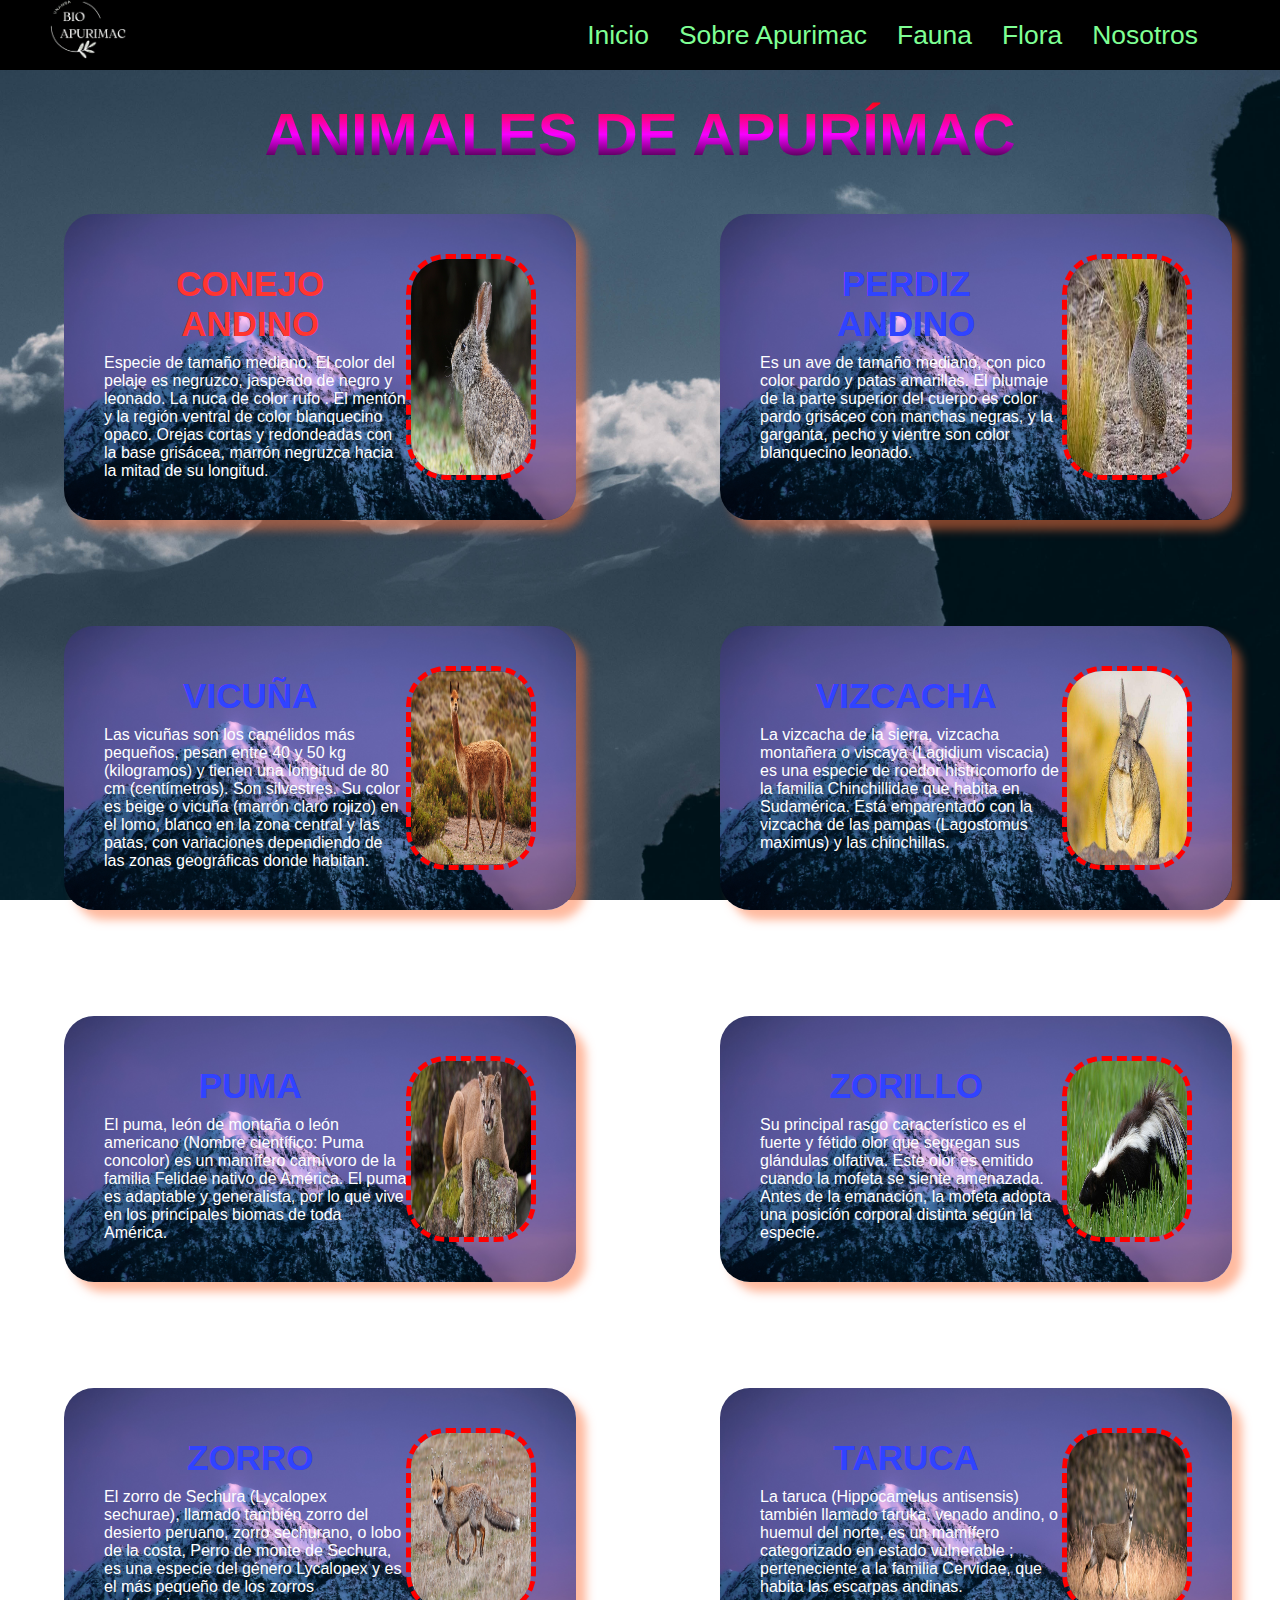
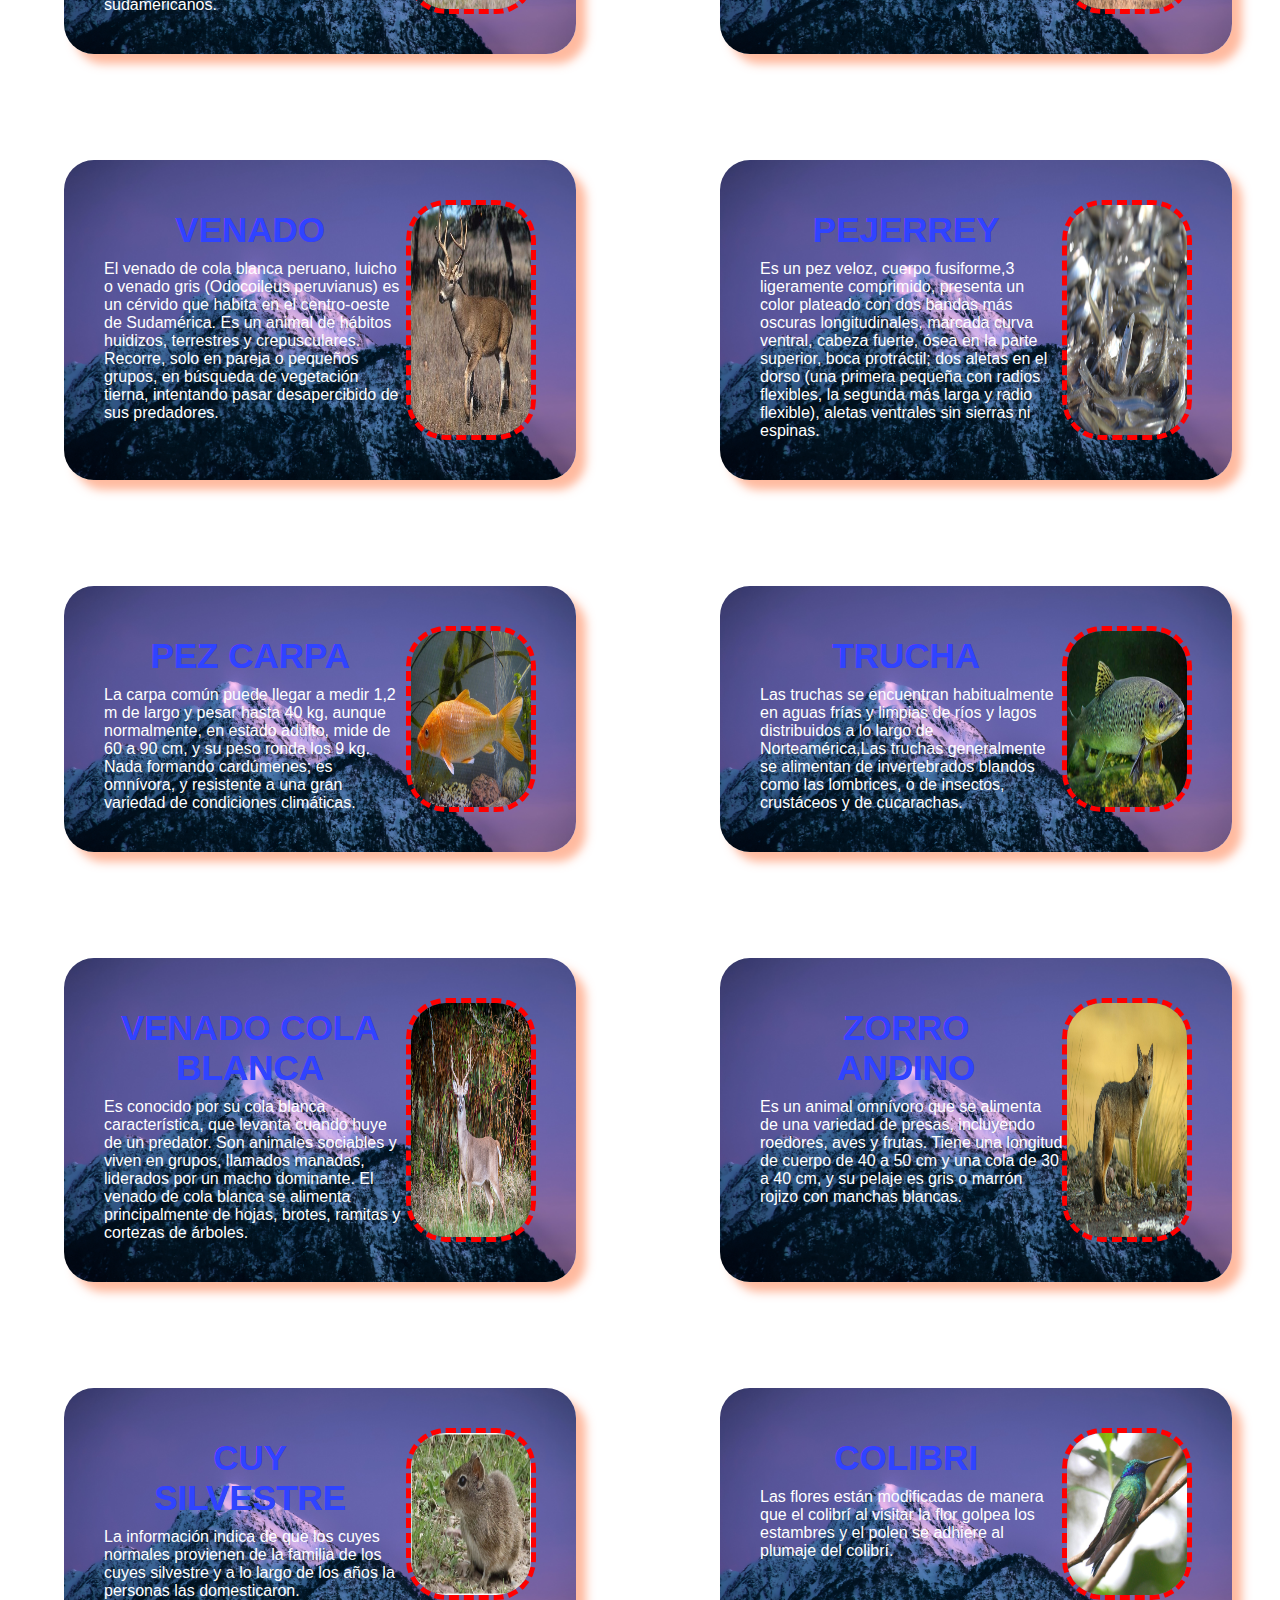
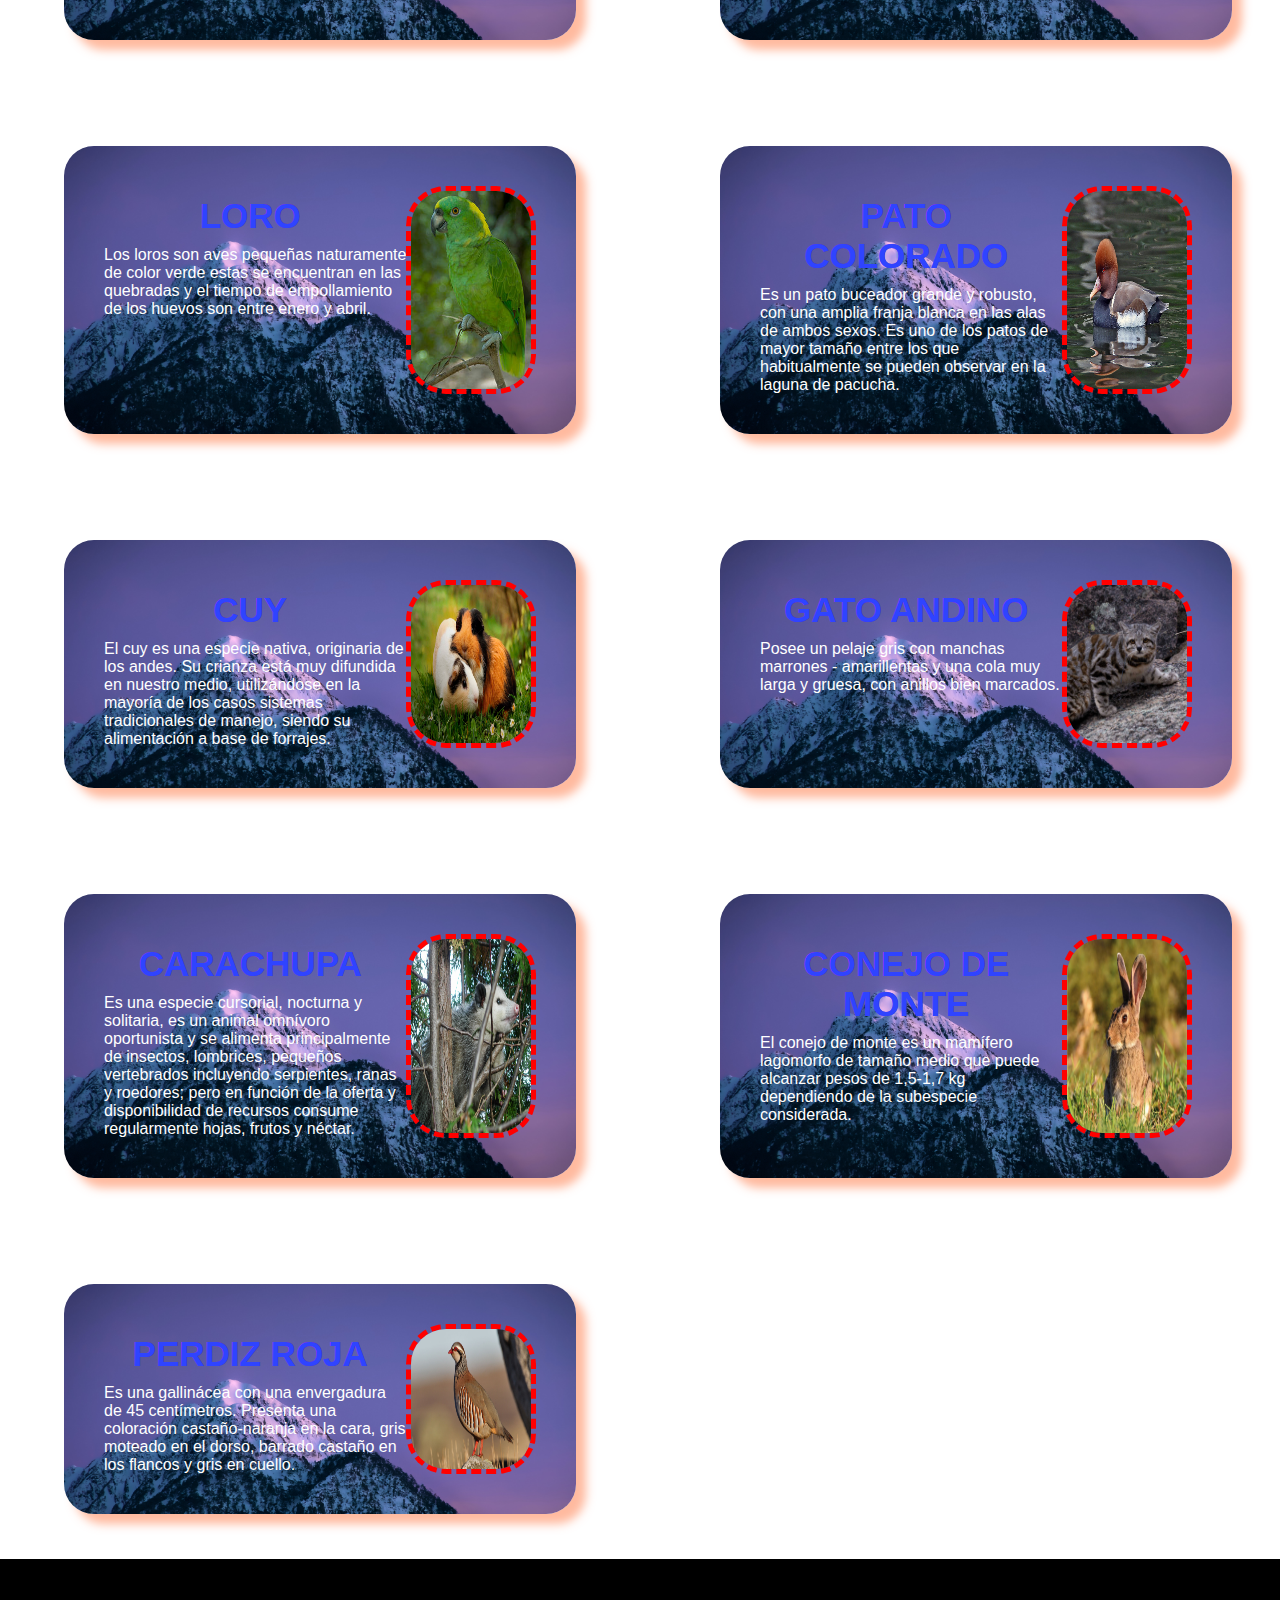
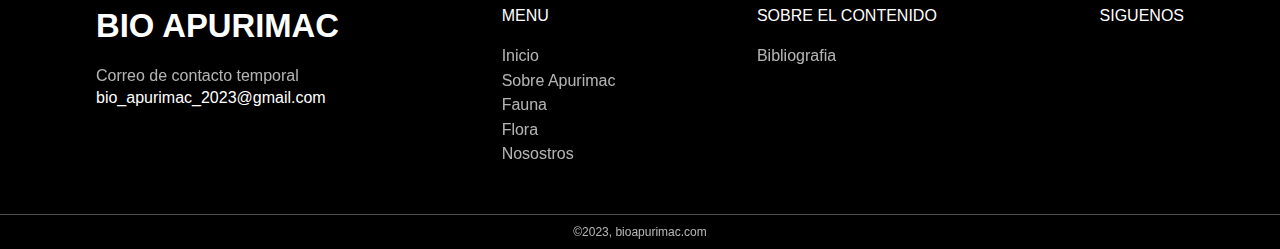
<file: animales_de_apurimac/animales.html>
<!DOCTYPE html>
<html lang="en">
<head>
    <meta charset="UTF-8">
    <meta http-equiv="X-UA-Compatible" content="IE=edge">
    <meta name="viewport" content="width=device-width, initial-scale=1.0">
    <title>Animales de la region de Apurimac</title>
    <link rel="stylesheet" href="queti.css">
    <link rel="shortcut icon" href="../img/logo.png" type="image/x-icon">
</head>
<header>
    <a href="../index.html"><img src="../img/logo.png" alt="logo" class="logo"></a>
    <nav>
        <ul>
            <li><a href="../index.html">Inicio</a></li>
            <li><a href="../SOBRE APURIMAC/SOBRE APURIMAC.html">Sobre Apurimac</a></li>
            <li><a href="../animales_de_apurimac/animales.html">Fauna</a></li>
            <li><a href="../plantas_de_apurimac/plantas.html">Flora</a></li>
            <li><a href="../nosotros/nosotros.html">Nosotros</a></li>
        </ul>
    </nav>
</header>
<h2 style="font-size: 60px;"">ANIMALES DE APURÍMAC</h2>
               
<body>
  <div class="grid">
    <div class="section">
        <div class="parrafo">
            <h1 style="color:rgb(255, 54, 47)">CONEJO ANDINO </h1> 
            <p>
                Especie de tamaño mediano. El color del pelaje es negruzco, jaspeado de negro y leonado. La nuca de color rufo . El mentón y la región ventral de color blanquecino opaco. Orejas cortas y redondeadas con la base grisácea, marrón negruzca hacia la mitad de su longitud.


            </p>
        </div>
        <img src="img/conejo.jpeg">
    </div>

    <div class="section">
        <div class="parrafo">
            <h1 style="color:rgb(47, 68, 255)">PERDIZ ANDINO</h1> 
            <p>
                Es un ave de tamaño mediano, con pico color pardo y patas amarillas. El plumaje de la parte superior del cuerpo es color pardo grisáceo con manchas negras, y la garganta, pecho y vientre son color blanquecino leonado.

            </p>
        </div>
        <img src="img/2.jpg">
    </div>
    
    
    <div class="section">
        <div class="parrafo">
            <h1 style="color:rgb(47, 68, 255)">VICUÑA </h1> 
            <p>
                Las vicuñas son los camélidos más pequeños, pesan entre 40 y 50 kg (kilogramos) y tienen una longitud de 80 cm (centímetros). Son silvestres. Su color es beige o vicuña (marrón claro rojizo) en el lomo, blanco en la zona central y las patas, con variaciones dependiendo de las zonas geográficas donde habitan.

            </p>
        </div>
        <img src="img/3.jpg">
    </div>
    
    <div class="section">
        <div class="parrafo">
            <h1 style="color:rgb(47, 68, 255)">VIZCACHA </h1> 
            <p>
                La vizcacha de la sierra, vizcacha montañera o viscaya (Lagidium viscacia) es una especie de roedor histricomorfo de la familia Chinchillidae que habita en Sudamérica. Está emparentado con la vizcacha de las pampas (Lagostomus maximus) y las chinchillas.


                
            </p>
        </div>
        <img src="img/4.jpg">
    </div>
    
    <div class="section">
        <div class="parrafo">
            <h1 style="color:rgb(47, 68, 255)">PUMA</h1> 
            <p>
                El puma, león de montaña o león americano (Nombre científico: Puma concolor) es un mamífero carnívoro de la familia Felidae nativo de América.
                El puma es adaptable y generalista, por lo que vive en los principales biomas de toda América.
                

            </p>
        </div>
        <img src="img/5.jpg">
    </div>

    <div class="section">
        <div class="parrafo">
            <h1 style="color:rgb(47, 68, 255)">ZORILLO</h1> 
            <p>
                Su principal rasgo característico es el fuerte y fétido olor que segregan sus glándulas olfativa. Este olor es emitido cuando la mofeta se siente amenazada. Antes de la emanación, la mofeta adopta una posición corporal distinta según la especie.

            </p>
        </div>
        <img src="img/6.png">
    </div>

    <div class="section">
        <div class="parrafo">
            <h1 style="color:rgb(47, 68, 255)">ZORRO</h1> 
            <p>
                El zorro de Sechura (Lycalopex sechurae), llamado también zorro del desierto peruano, zorro sechurano, o lobo de la costa, Perro de monte de Sechura, es una especie del género Lycalopex y es el más pequeño de los zorros sudamericanos.

            </p>
        </div>
        <img src="img/7.jpg">
    </div>

    <div class="section">
        <div class="parrafo">
            <h1 style="color:rgb(47, 68, 255)">TARUCA</h1> 
            <p>
                La taruca (Hippocamelus antisensis) también llamado taruka, venado andino, o huemul del norte, es un mamífero categorizado en estado vulnerable ​; perteneciente a la familia Cervidae, que habita las escarpas andinas.                
                
            </p>
        </div>
        <img src="img/8.jpg">
    </div>

    <div class="section">
        <div class="parrafo">
            <h1 style="color:rgb(47, 68, 255)">VENADO</h1> 
            <p>
                El venado de cola blanca peruano, luicho o venado gris (Odocoileus peruvianus) es un cérvido que habita en el centro-oeste de Sudamérica.
                Es un animal de hábitos huidizos, terrestres y crepusculares. Recorre, solo en pareja o pequeños grupos, en búsqueda de vegetación tierna, intentando pasar desapercibido de sus predadores. 
                
            </p>
        </div>
        <img src="img/9.jpg">
    </div>

    <div class="section">
        <div class="parrafo">
            <h1 style="color:rgb(47, 68, 255)">PEJERREY</h1> 
            <p>
                Es un pez veloz, cuerpo fusiforme,3​ ligeramente comprimido, presenta un color plateado con dos bandas más oscuras longitudinales, marcada curva ventral, cabeza fuerte, ósea en la parte superior, boca protráctil; dos aletas en el dorso (una primera pequeña con radios flexibles, la segunda más larga y radio flexible), aletas ventrales sin sierras ni espinas.                
            </p>
        </div>
        <img src="img/10.jpg">
    </div>

    <div class="section">
        <div class="parrafo">
            <h1 style="color:rgb(47, 68, 255)">PEZ CARPA</h1> 
            <p>
                La carpa común puede llegar a medir 1,2 m de largo y pesar hasta 40 kg, aunque normalmente, en estado adulto, mide de 60 a 90 cm, y su peso ronda los 9 kg. Nada formando cardúmenes; es omnívora, y resistente a una gran variedad de condiciones climáticas.

            </p>
        </div>
        <img src="img/11.jpg">
    </div>

    <div class="section">
        <div class="parrafo">
            <h1 style="color:rgb(47, 68, 255)">TRUCHA</h1> 
            <p>
                Las truchas se encuentran habitualmente en aguas frías y limpias de ríos y lagos distribuidos a lo largo de Norteamérica,Las truchas generalmente se alimentan de invertebrados blandos como las lombrices, o de insectos, crustáceos y de cucarachas.
            </p>
        </div>
        <img src="img/12.jpg">
    </div>
    <div class="section">
        <div class="parrafo">
            <h1 style="color:rgb(47, 68, 255)">VENADO COLA BLANCA</h1> 
            <p>
                Es conocido por su cola blanca característica, que levanta cuando huye de un predator. Son animales sociables y viven en grupos, llamados manadas, liderados por un macho dominante. El venado de cola blanca se alimenta principalmente de hojas, brotes, ramitas y cortezas de árboles.


                
                
            </p>
        </div>
        <img src="img/13.jpg">
    </div>
    <div class="section">
        <div class="parrafo">
            <h1 style="color:rgb(47, 68, 255)">ZORRO ANDINO</h1> 
            <p>
                
                Es un animal omnívoro que se alimenta de una variedad de presas, incluyendo roedores, aves y frutas. Tiene una longitud de cuerpo de 40 a 50 cm y una cola de 30 a 40 cm, y su pelaje es gris o marrón rojizo con manchas blancas.            </p>
        </div>
        <img src="img/14.jpg">
    </div>
    <div class="section">
        <div class="parrafo">
            <h1 style="color:rgb(47, 68, 255)">CUY SILVESTRE</h1> 
            <p>
                La información indica de que los cuyes normales provienen de la familia de los cuyes silvestre y a lo largo de los años la personas las domesticaron.               </p>
        </div>
        <img src="img/15.jpg">
    </div>
    <div class="section">
        <div class="parrafo">
            <h1 style="color:rgb(47, 68, 255)">COLIBRI</h1> 
            <p>
                Las flores están modificadas de manera que el colibrí al visitar la flor golpea los estambres y el polen se adhiere al plumaje del colibrí.
            </p>
        </div>
        <img src="img/16.jpg">
    </div>
    <div class="section">
        <div class="parrafo">
            <h1 style="color:rgb(47, 68, 255)">LORO</h1> 
            <p>
                Los loros son aves pequeñas naturamente de color verde estas se encuentran en las quebradas y el tiempo de empollamiento de los huevos son entre enero y abril.
            </p>
        </div>
        <img src="img/17.jpg">
    </div>
    <div class="section">
        <div class="parrafo">
            <h1 style="color:rgb(47, 68, 255)">PATO COLORADO</h1> 
            <p>
                Es un pato buceador grande y robusto, con una amplia franja blanca en las alas de ambos sexos. Es uno de los patos de mayor tamaño entre los que habitualmente se pueden observar en la laguna de pacucha.
            </p>
        </div>
        <img src="img/18.jpg">
    </div>
    <div class="section">
        <div class="parrafo">
            <h1 style="color:rgb(47, 68, 255)">CUY</h1> 
            <p>
                El cuy es una especie nativa, originaria de los andes. Su crianza está muy difundida en nuestro medio, utilizándose en la mayoría de los casos sistemas tradicionales de manejo, siendo su alimentación a base de forrajes. 
            </p>
        </div>
        <img src="img/19.jpg">
    </div>
    <div class="section">
        <div class="parrafo">
            <h1 style="color:rgb(47, 68, 255)">GATO ANDINO</h1> 
            <p>
                Posee un pelaje gris con manchas marrones - amarillentas y una cola muy larga y gruesa, con anillos bien marcados.
            </p>
        </div>
        <img src="img/gato_andino.jpg">
    </div>
    <div class="section">
        <div class="parrafo">
            <h1 style="color:rgb(47, 68, 255)">CARACHUPA</h1> 
            <p>
                Es una especie cursorial, nocturna y solitaria, es un animal omnívoro oportunista y se alimenta principalmente de insectos, lombrices, pequeños vertebrados incluyendo serpientes, ranas y roedores; pero en función de la oferta y disponibilidad de recursos consume regularmente hojas, frutos y néctar.


            </p>
        </div>
        <img src="img/carachupa.jpg">
    </div>
    <div class="section">
        <div class="parrafo">
            <h1 style="color:rgb(47, 68, 255)">CONEJO DE MONTE</h1> 
            <p>
                El conejo de monte es un mamífero lagomorfo de tamaño medio que puede alcanzar pesos de 1,5-1,7 kg dependiendo de la subespecie considerada.             </p>
        </div>
        <img src="img/Conejo-de-monte-1-1900x1767_c.jpg">
    </div>
    <div class="section">
        <div class="parrafo">
            <h1 style="color:rgb(47, 68, 255)">PERDIZ ROJA</h1> 
            <p>
                Es una gallinácea con una envergadura de 45 centímetros. Presenta una coloración castaño-naranja en la cara, gris moteado en el dorso, barrado castaño en los flancos y gris en cuello.            </p>
        </div>
        <img src="img/Perdiz_roja.jpg">
        </div>
    </div>
    <footer>
        <div class="footer-container">
            <div class="footer-content-container">
                <h3 class="website-logo">BIO APURIMAC</h3>
                <span class="footer-info">Correo de contacto temporal</span>
                <span>bio_apurimac_2023@gmail.com</span>
            </div>
            <div class="footer-menu">
                <div class="footer-content-container">
                    <span class="menu-title">MENU</span>
                    <a href="" class="menu-item-footer">Inicio</a>
                    <a href="" class="menu-item-footer">Sobre Apurimac</a>
                    <a href="" class="menu-item-footer">Fauna</a>
                    <a href="" class="menu-item-footer">Flora</a>
                    <a href="" class="menu-item-footer">Nosostros</a>
                </div>
                <div class="footer-content-container">
                    <span class="menu-title">SOBRE EL CONTENIDO</span>
                    <a href="" class="menu-item-footer">Bibliografia</a>
                </div>
            </div>
            <div class="footer-content-container">
                <span class="menu-title">Siguenos</span>
                <div class="social-container">
                    <a href="" class="social-links"></a>
                    <a href="" class="social-links"></a>
                </div>
            </div>
        </div>
        <div class="copyright-container">
            <span class="copyright">&copy;2023, bioapurimac.com</span>
        </div>
    </footer>
</body>
</file>
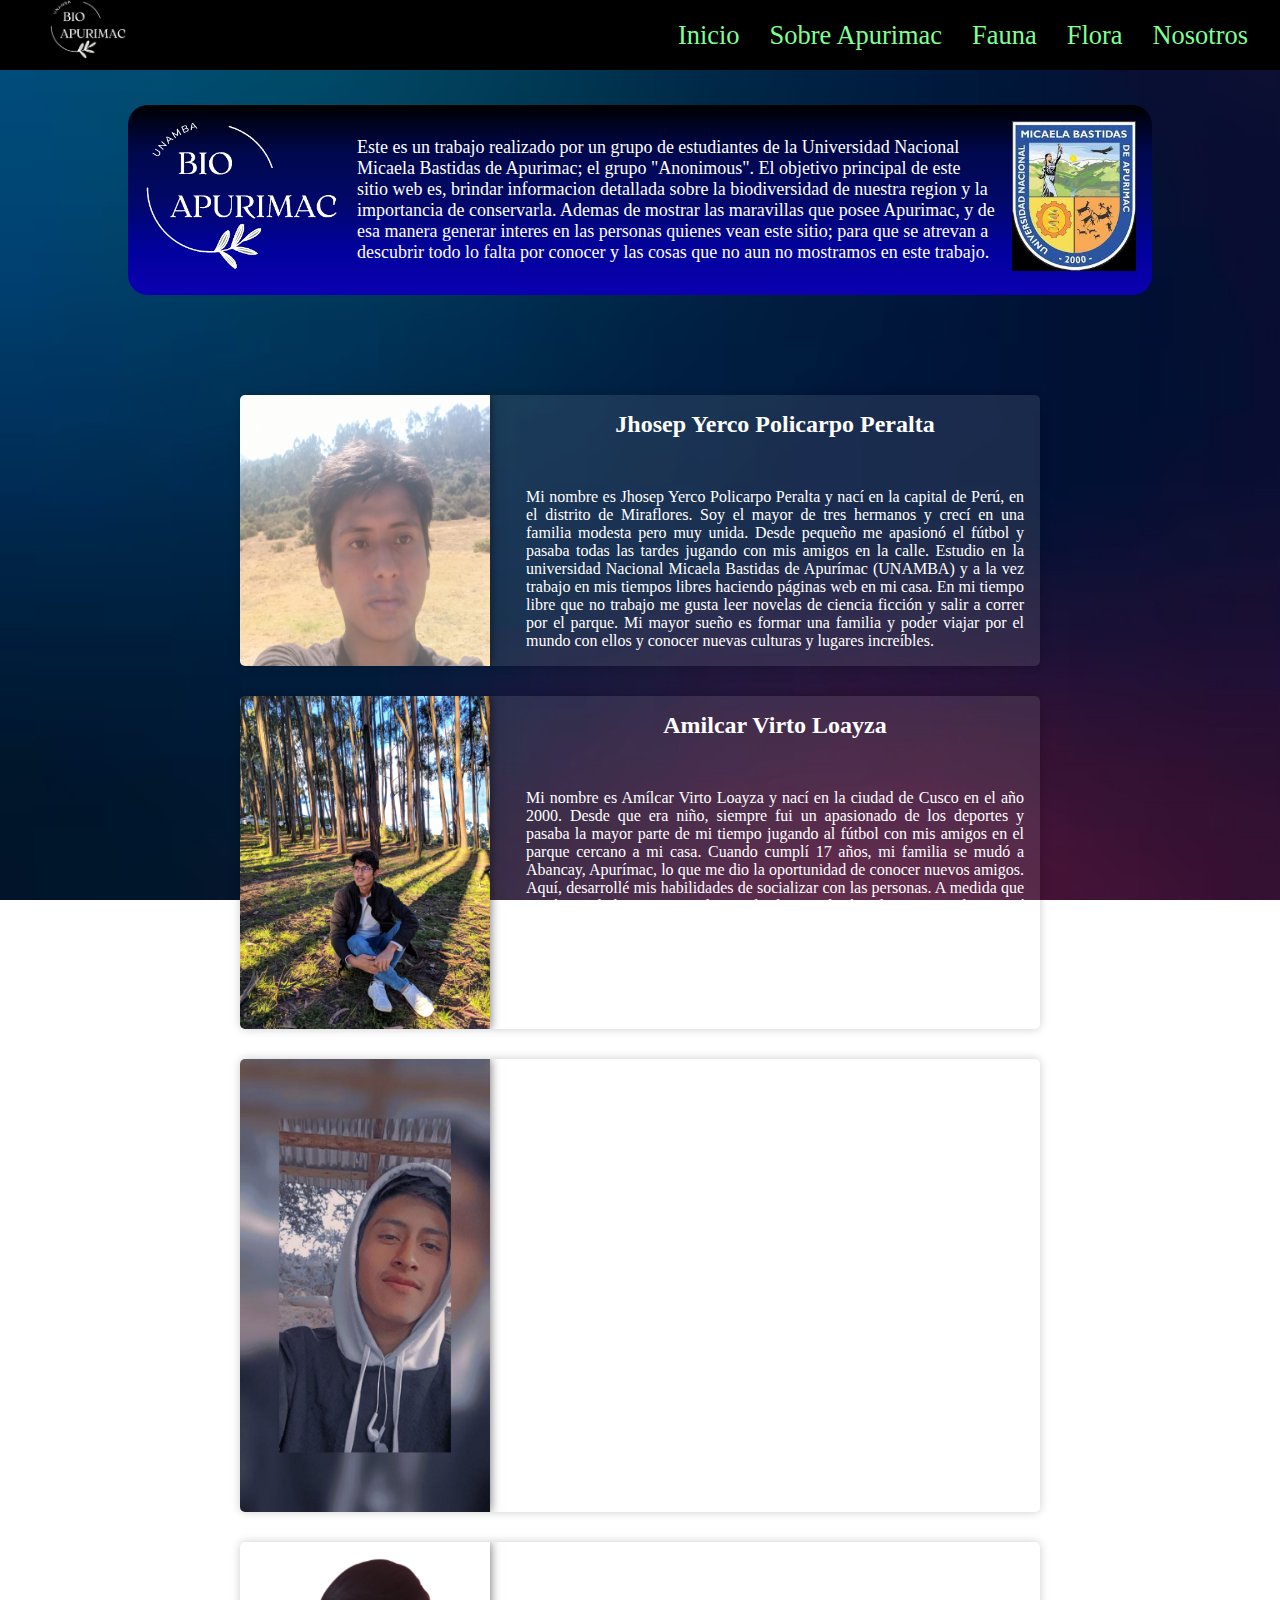
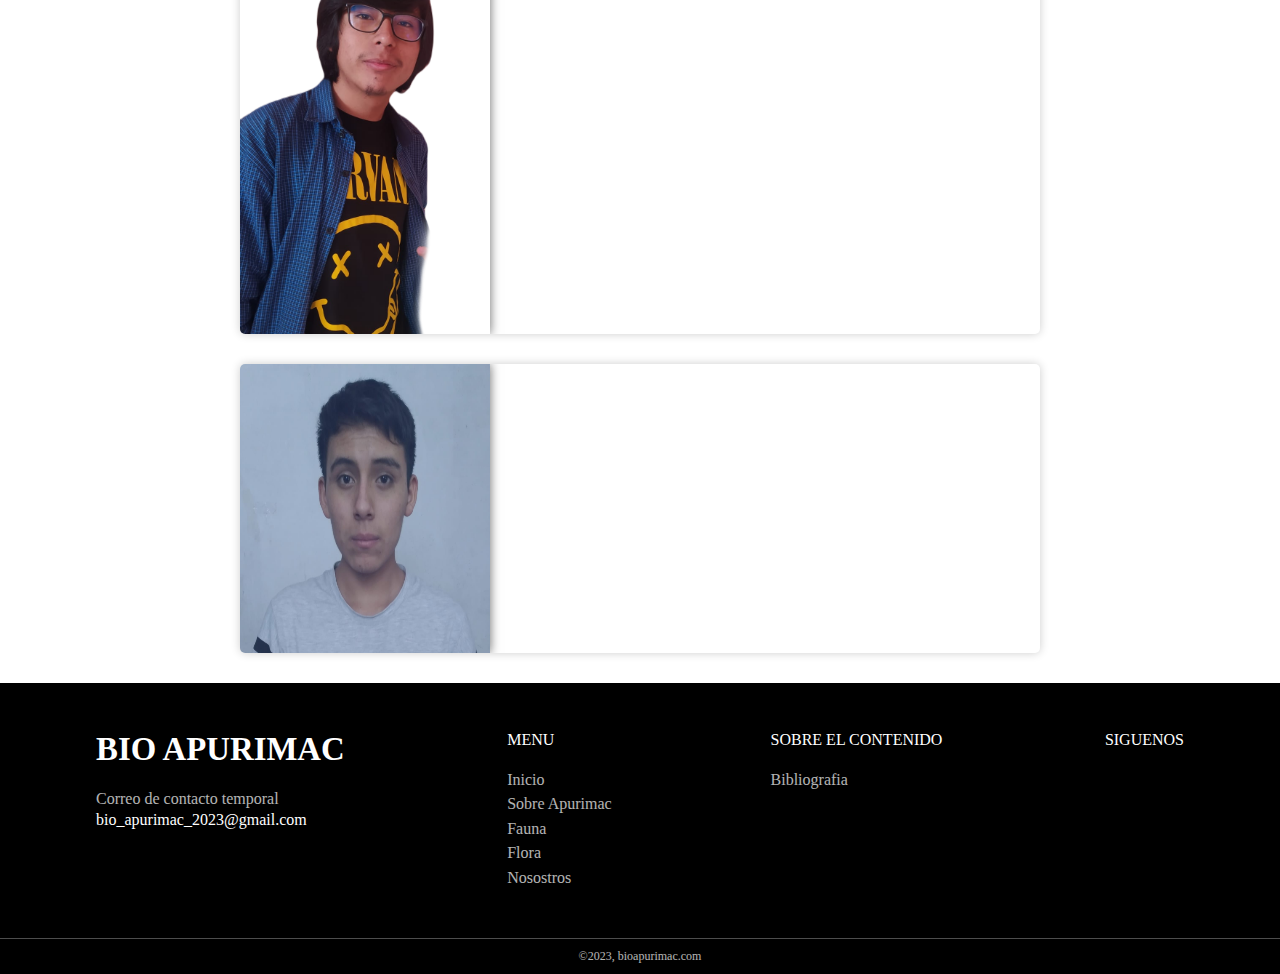
<file: nosotros/nosotros.html>
<!DOCTYPE html>
<html lang="es">
<head>
    <meta charset="UTF-8">
    <meta http-equiv="X-UA-Compatible" content="IE=edge">
    <meta name="viewport" content="width=device-width, initial-scale=1.0">
    <link rel="stylesheet" href="estilosnosotros.css">
    <link rel="stylesheet" href="https://fonts.googleapis.com/css2?family=Material+Symbols+Outlined:opsz,wght,FILL,GRAD@20..48,100..700,0..1,-50..200" />
    <title>BIO_APURIMAC Nosotros</title>
	<link rel="shortcut icon" href="../img/logo.png" type="image/x-icon">
</head>
<body>
	<header>
        <a href="../index.html"><img src="../img/logo.png" alt="logo" class="logo"></a>
        <nav>
            <ul>
                <li><a href="../index.html">Inicio</a></li>
                <li><a href="../SOBRE APURIMAC/SOBRE APURIMAC.html">Sobre Apurimac</a></li>
                <li><a href="../animales_de_apurimac/animales.html">Fauna</a></li>
                <li><a href="../plantas_de_apurimac/plantas.html">Flora</a></li>
                <li><a href="../nosotros/nosotros.html">Nosotros</a></li>
            </ul>
        </nav>
    </header>
	<div class="unamba">
		<img src="../img/logo.png" alt="logo">
		<p>Este es un trabajo realizado por un grupo de estudiantes de la Universidad Nacional Micaela Bastidas de Apurimac; el grupo "Anonimous". 
		El objetivo principal de este sitio web es, brindar informacion detallada sobre la biodiversidad de nuestra region y la importancia de conservarla.
		Ademas de mostrar las maravillas que posee Apurimac, y de esa manera generar interes en las personas quienes vean este sitio; para que se atrevan 
		a descubrir todo lo falta por conocer y las cosas que no aun no mostramos en este trabajo.
		</p>
		<img src="../img/unamba.jpg" alt="logo_unamba">
	</div>
	<div class="contenedor-biografias">
		<div class="biografia">
		  <img src="fotos/joseph2.jpg" alt="Imagen de persona 1">
		  <div class="contenido">
			<h2>Jhosep Yerco Policarpo Peralta</h2>
			<br>
			<p style="text-align: justify;">Mi nombre es Jhosep Yerco Policarpo Peralta y nací en la capital de Perú, en el distrito de Miraflores. Soy el mayor de tres hermanos y crecí en una familia modesta pero muy unida. Desde pequeño me apasionó el fútbol y pasaba todas las tardes jugando con mis amigos en la calle. Estudio en la universidad Nacional Micaela Bastidas  de Apurímac (UNAMBA) y  a la vez trabajo en mis tiempos libres haciendo páginas web en mi casa. En mi tiempo libre que no trabajo me gusta leer novelas de ciencia ficción y salir a correr por el parque. Mi mayor sueño es formar una familia y  poder viajar por el mundo con ellos y conocer nuevas culturas y lugares increíbles.</p>
		  </div>
		</div>
		<div class="biografia">
		  <img src="fotos/amilcar.jpeg" alt="Imagen de persona 2">
		  <div class="contenido">
			<h2>Amilcar  Virto Loayza</h2>
			<br>
			<p style="text-align: justify;">Mi nombre es Amílcar Virto Loayza y nací en la ciudad de Cusco en el año 2000. Desde que era niño, siempre fui un apasionado de los deportes y pasaba la mayor parte de mi tiempo jugando al fútbol con mis amigos en el parque cercano a mi casa.
				Cuando cumplí 17 años, mi familia se mudó a Abancay, Apurímac, lo que me dio la oportunidad de conocer nuevos amigos. Aquí, desarrollé mis habilidades de socializar con las personas.
				A medida que crecía, también me interesaba mucho la tecnología y las computadoras. Así que cuando llegó el momento de ir a la universidad, decidí estudiar ingeniería informática y sistemas en la Universidad Nacional Micaela Bastidas de Apurímac (UNAMBA).
				</p>
		  </div>
		</div>
		<div class="biografia">
		  <img src="fotos/wilmer.jpeg" alt="Imagen de persona 3">
		  <div class="contenido">
			<h2>Wilmer Inca Humaní</h2>
			<br>
			<p style="text-align: justify";>Mi nombre es Wilmer Inca Huamanai, nací en la hermosa ciudad de Abancay, situada en el corazón de los Andes peruanos. Desde pequeño, siempre me interesó el mundo de la tecnología y la informática, y siempre me gustó aprender cosas nuevas.

				Cuando terminé la escuela secundaria, decidí estudiar informática y sistemas en la Universidad Nacional Micaela Bastidas de Apurímac (UNAMBA). Desde entonces, he estado inmerso en el mundo de la programación, el análisis de datos y la ciberseguridad.
				
				A lo largo de mi carrera universitaria, he tenido la oportunidad de aprender de profesores y compañeros muy talentosos, y de trabajar en proyectos emocionantes que me han ayudado a desarrollar mis habilidades y conocimientos.</p>
		  </div>
		</div>
		<div class="biografia">
		  <img src="fotos/raul.png" alt="Imagen de persona 4">
		  <div class="contenido">
			<h2>Raúl Samuel Montesinos Valdivia</h2>
			<br>
			<p style="text-align: justify";>
				Nací en una familia humilde y desde muy temprana edad mostré una gran pasión por los videojuegos. Pasaba horas y horas frente a la pantalla, disfrutando de cada nivel, cada desafío y cada victoria. Esta pasión se convirtió en mi motivación para aprender más acerca de la tecnología y cómo funcionaban los sistemas detrás de los juegos.
                Al terminar la educación secundaria, decidí estudiar Ingeniería Informática y Sistemas en la prestigiosa Universidad Nacional Micaela Bastidas  de Apurímac. En la universidad, encontré un ambiente perfecto para desarrollar mi creatividad y habilidades técnicas.

				</p>
		  </div>
		</div>
		<div class="biografia">
		  <img src="fotos/daniel_.jpeg" alt="Imagen de persona 5">
		  <div class="contenido">
			<h2>Daniel Gonzales Palma</h2>
			<br>
			<p style="text-align: justify">Mi nombre es Daniel Gonzales Palma y nací en la ciudad de Abancay, Perú. Desde pequeño siempre tuve una gran curiosidad por la tecnología y la informática, lo que me llevó a interesarme por la programación y el desarrollo de software.

				Después de terminar mis estudios de educación secundaria, decidí continuar mi formación académica en la Universidad Nacional Micaela Bastidas de Apurímac (UNAMBA), donde actualmente estudio ingeniería informática y sistemas.
				
				Durante mi tiempo en la universidad, he aprendido mucho sobre programación, análisis de datos y sistemas informáticos, y he tenido la oportunidad de trabajar en proyectos interesantes y desafiantes.</p>
		  </div>
		</div>
	  </div>
	  <footer>
		<div class="footer-container">
			<div class="footer-content-container">
				<h3 class="website-logo">BIO APURIMAC</h3>
				<span class="footer-info">Correo de contacto temporal</span>
				<span>bio_apurimac_2023@gmail.com</span>
			</div>
			<div class="footer-menu">
				<div class="footer-content-container">
					<span class="menu-title">MENU</span>
					<a href="" class="menu-item-footer">Inicio</a>
					<a href="" class="menu-item-footer">Sobre Apurimac</a>
					<a href="" class="menu-item-footer">Fauna</a>
					<a href="" class="menu-item-footer">Flora</a>
					<a href="nosotros/nosotros.html" class="menu-item-footer">Nosostros</a>
				</div>
				<div class="footer-content-container">
					<span class="menu-title">SOBRE EL CONTENIDO</span>
					<a href="" class="menu-item-footer">Bibliografia</a>
				</div>
			</div>
			<div class="footer-content-container">
				<span class="menu-title">Siguenos</span>
				<div class="social-container">
					<a href="" class="social-links"></a>
					<a href="" class="social-links"></a>
				</div>
			</div>
		</div>
		<div class="copyright-container">
			<span class="copyright">&copy;2023, bioapurimac.com</span>
		</div>
	</footer>    
	
	  
</body>
</html>
</file>
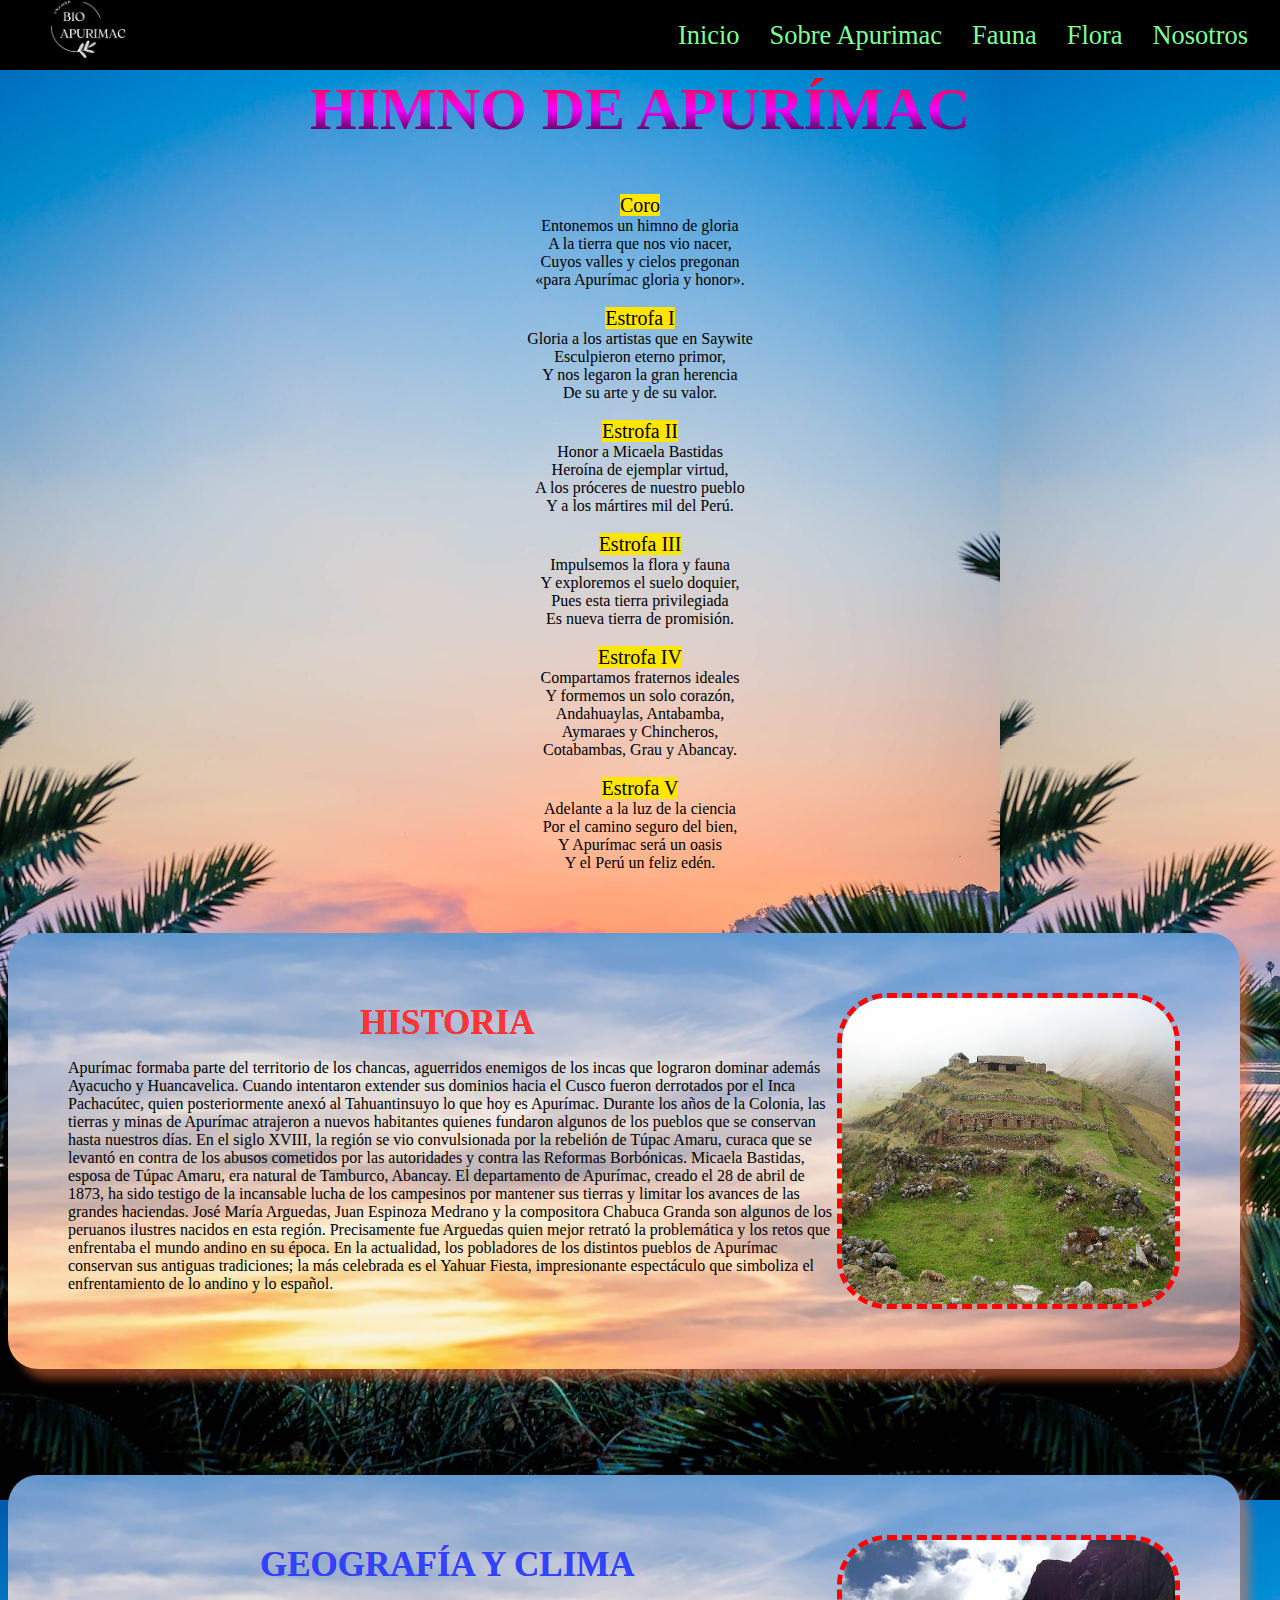
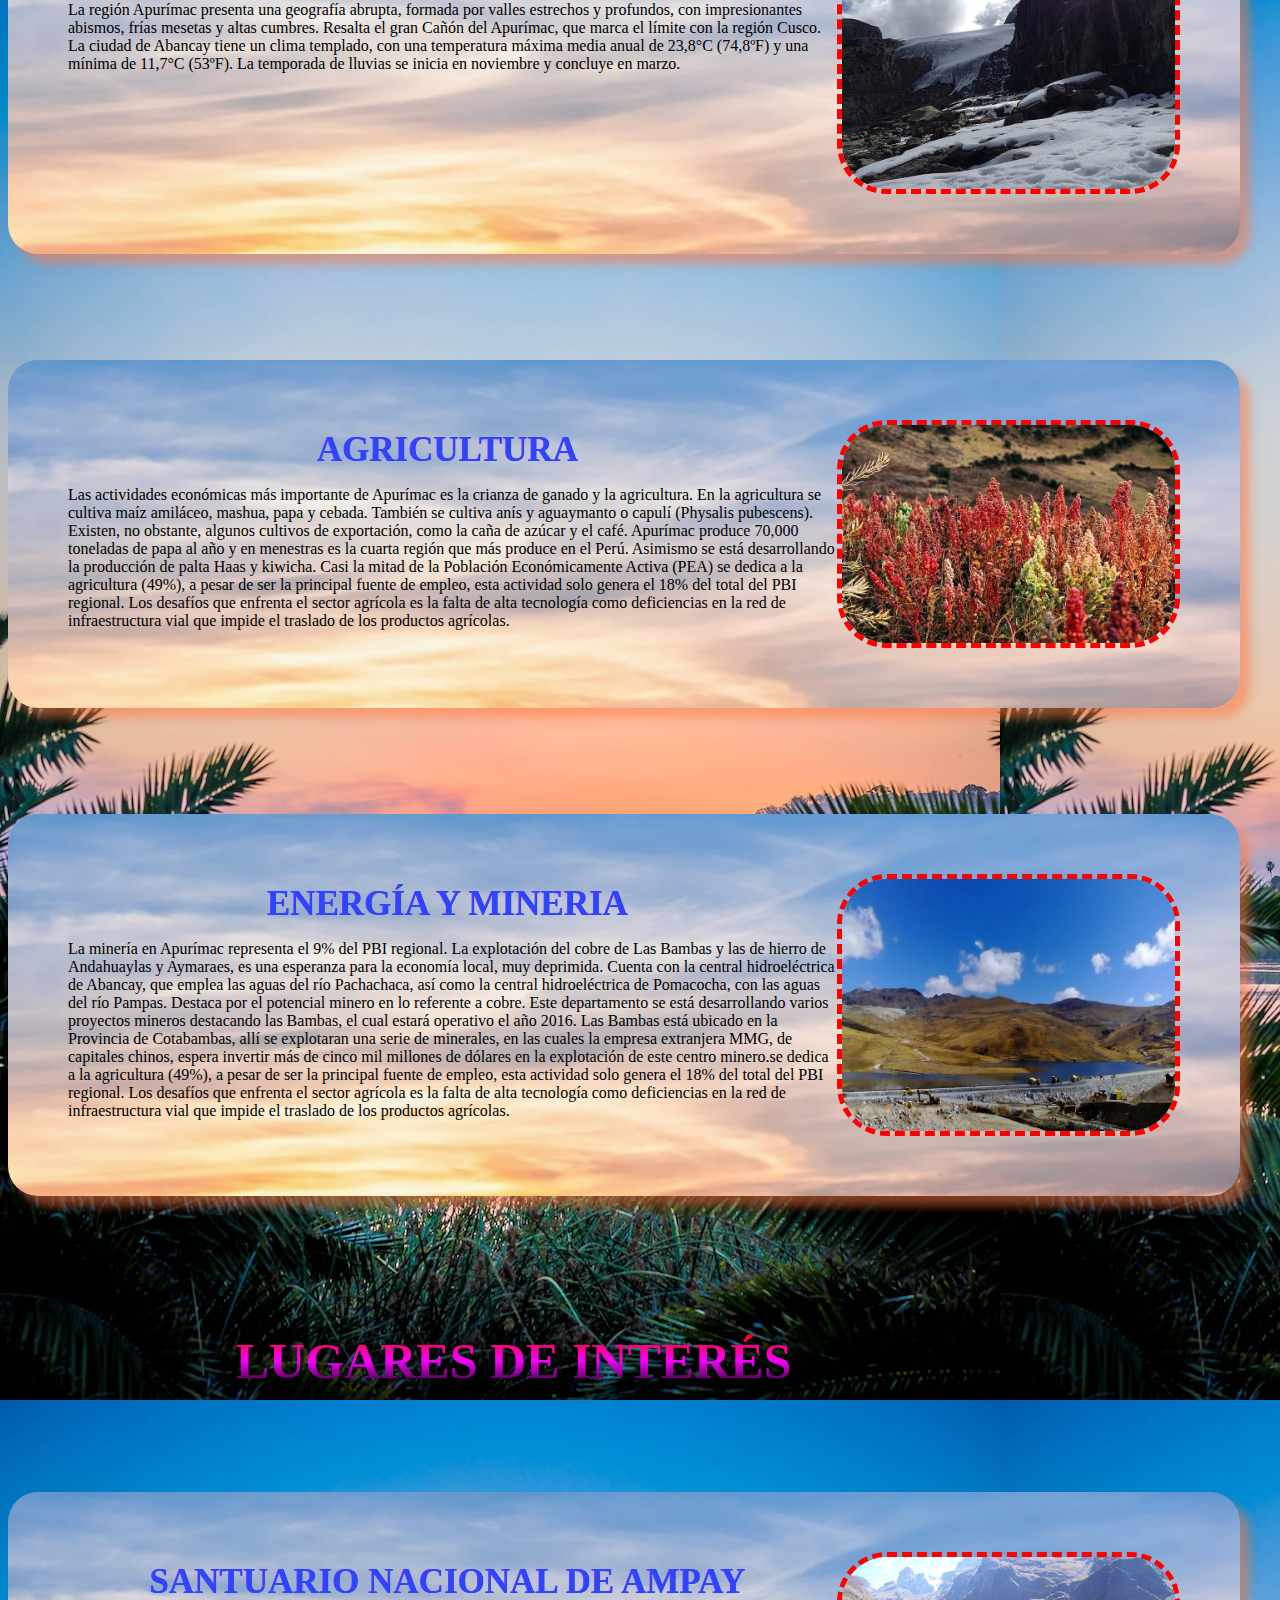
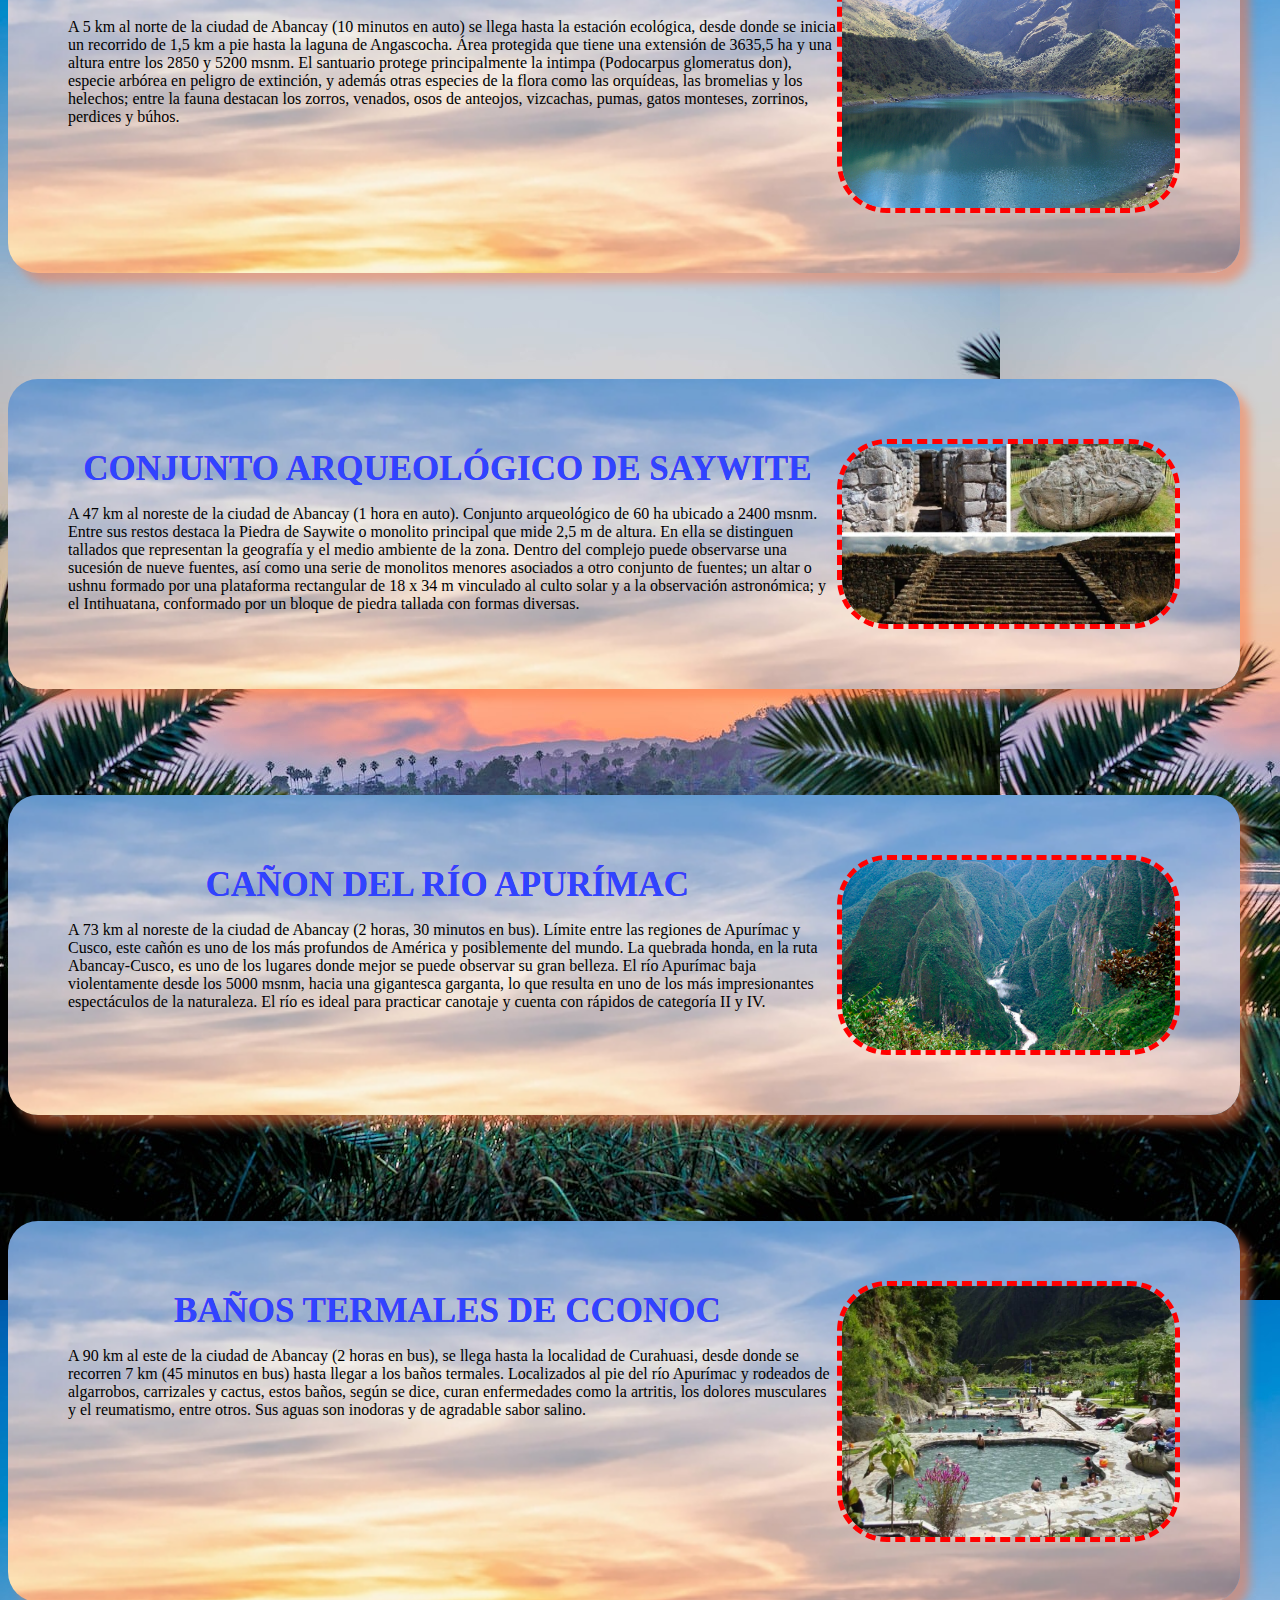
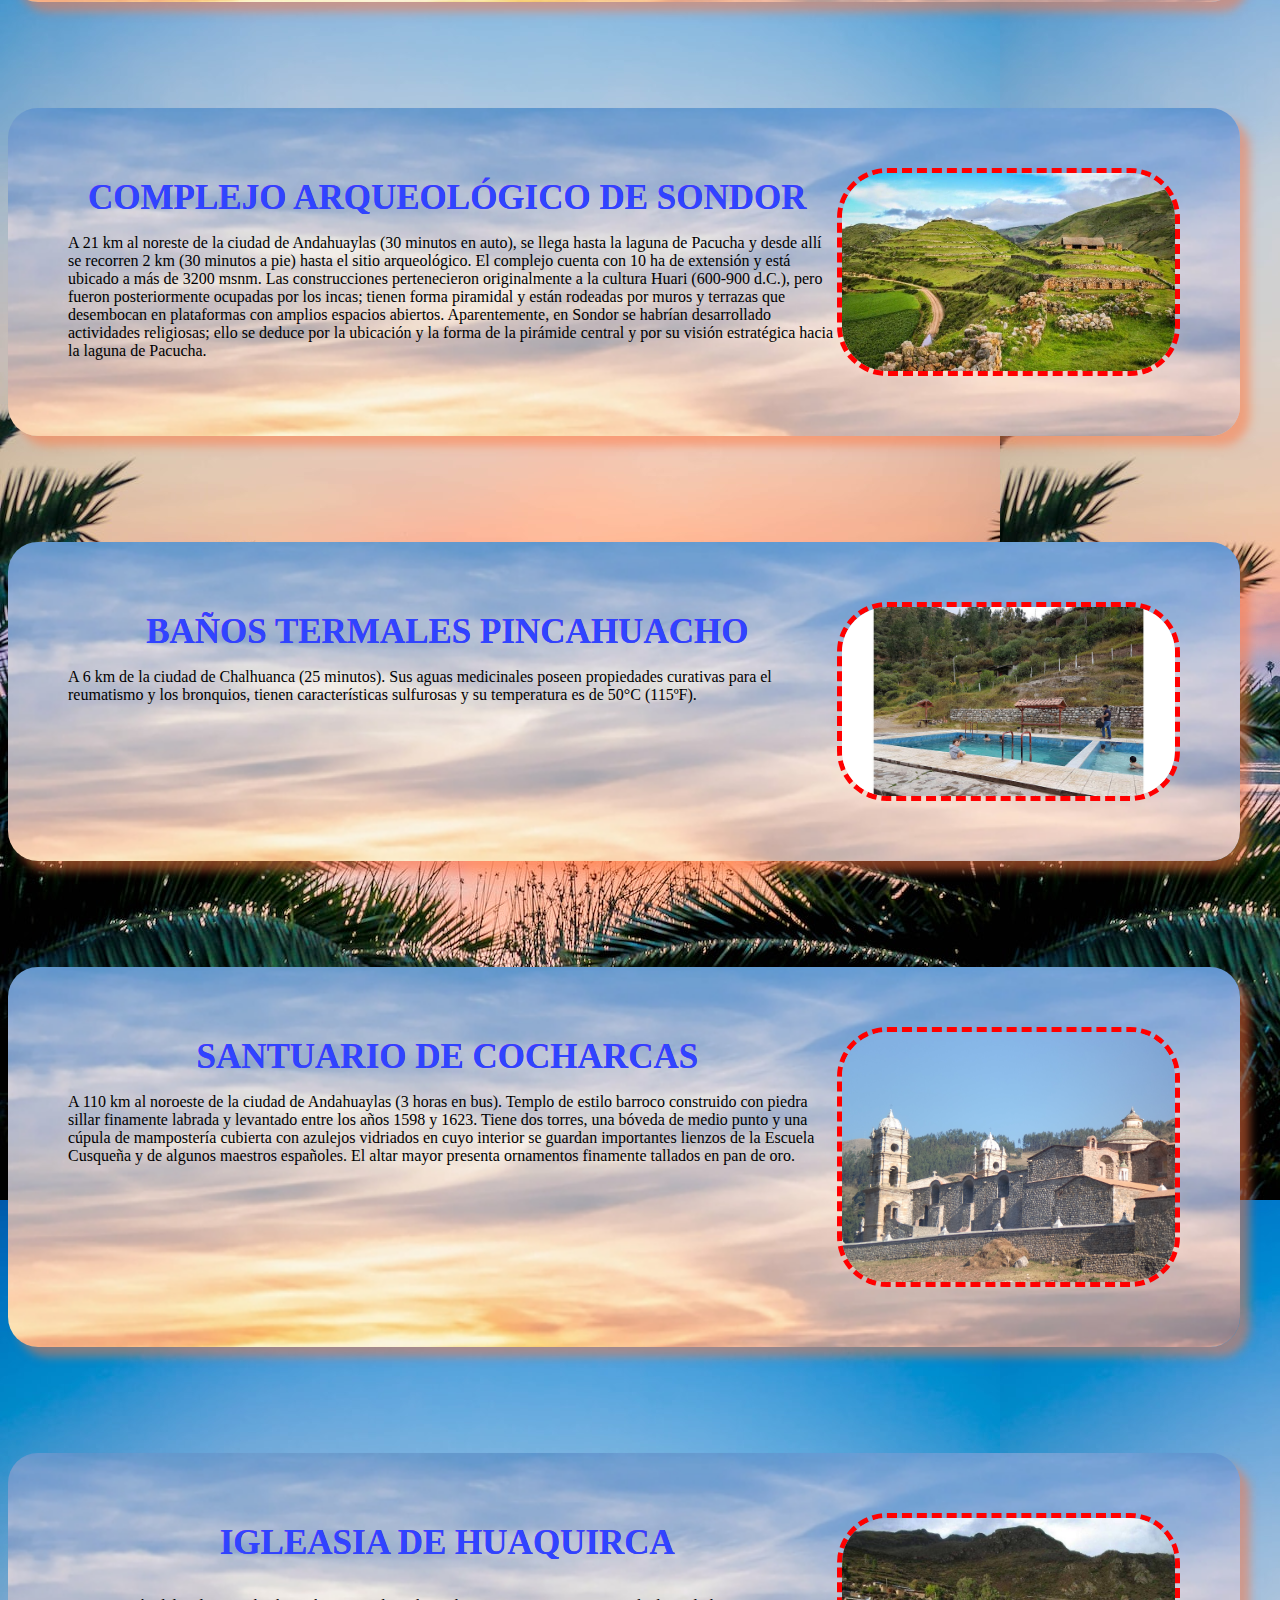
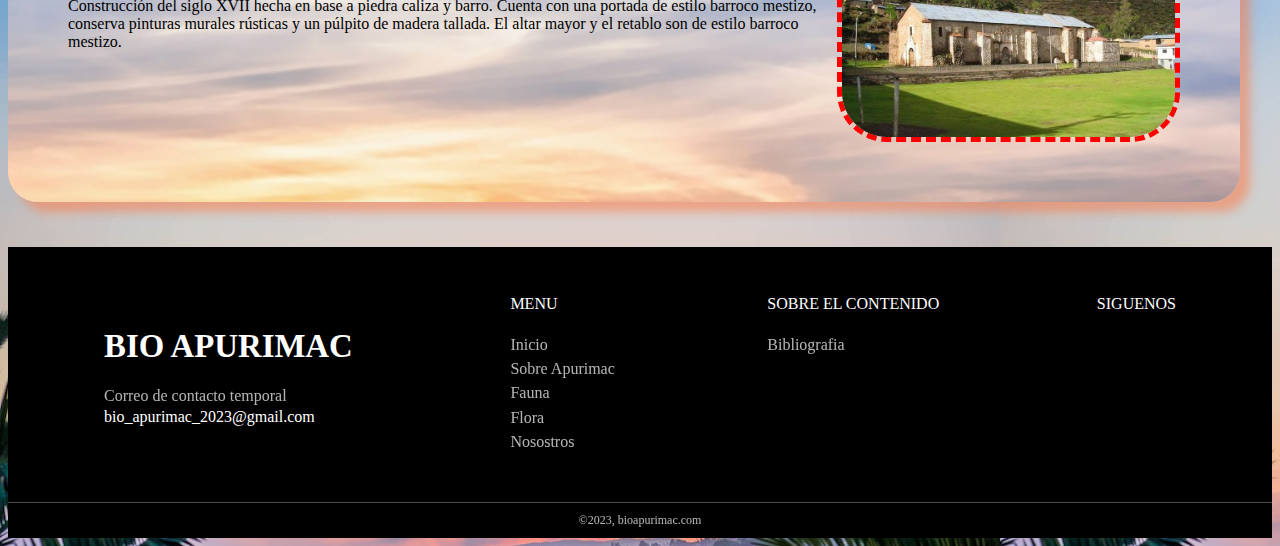
<file: SOBRE APURIMAC/SOBRE APURIMAC.html>
<!DOCTYPE html>
<html lang="en">
<head>
    <meta charset="UTF-8">
    <meta http-equiv="X-UA-Compatible" content="IE=edge">
    <meta name="viewport" content="width=device-width, initial-scale=1.0">
    <title>Sobre Apurimac</title>
    <link rel="stylesheet" href="casos.css">
    <link rel="shortcut icon" href="../img/logo.png" type="image/x-icon">
</head>
<header>
    <a href="../index.html"><img src="../img/logo.png" alt="logo" class="logo"></a>
    <nav>
        <ul>
            <li><a href="../index.html">Inicio</a></li>
            <li><a href="../SOBRE APURIMAC/SOBRE APURIMAC.html">Sobre Apurimac</a></li>
            <li><a href="../animales_de_apurimac/animales.html">Fauna</a></li>
            <li><a href="../plantas_de_apurimac/plantas.html">Flora</a></li>
            <li><a href="../nosotros/nosotros.html">Nosotros</a></li>
        </ul>
    </nav>
</header>
<h2 style="font-size: 60px;"">HIMNO DE APURÍMAC</h2>
<p  style="text-align: center;"><span style="font-size: 20px;"  class="e">Coro<br></span>
    Entonemos un himno de gloria<br>
    A la tierra que nos vio nacer,<br>
    Cuyos valles y cielos pregonan<br>
    «para Apurímac gloria y honor».<br>
    <br>
    <span style="font-size: 20px;"  class="e">Estrofa I<br></span>
    Gloria a los artistas que en Saywite<br>
    Esculpieron eterno primor,<br>
    Y nos legaron la gran herencia<br>
    De su arte y de su valor.<br>
    <br>
    <span style="font-size: 20px;"  class="e">Estrofa II<br></span>
    Honor a Micaela Bastidas<br>
    Heroína de ejemplar virtud,<br>
    A los próceres de nuestro pueblo<br>
    Y a los mártires mil del Perú.<br>
    <br>
    <span style="font-size: 20px;"  class="e">Estrofa III<br></span>
    Impulsemos la flora y fauna<br>
    Y exploremos el suelo doquier,<br>
    Pues esta tierra privilegiada<br>
    Es nueva tierra de promisión.<br>
    <br>
    <span style="font-size: 20px;"  class="e">Estrofa IV<br></span>
    Compartamos fraternos ideales<br>
    Y formemos un solo corazón,<br>
    Andahuaylas, Antabamba,<br>
    Aymaraes y Chincheros,<br>
    Cotabambas, Grau y Abancay.<br>
    <br>
    <span style="font-size: 20px;"  class="e">Estrofa V<br></span>
    Adelante a la luz de la ciencia<br>
    Por el camino seguro del bien,<br>
    Y Apurímac será un oasis<br>
    Y el Perú un feliz edén.</p>
               
<body>
  <div class="grid">
    <div class="section">
        <div class="parrafo">
            <h1 style="color:rgb(255, 54, 47)">HISTORIA </h1> 
            <p>
                Apurímac formaba parte del territorio de los chancas, aguerridos
                enemigos de los incas que lograron dominar además Ayacucho y
                Huancavelica. Cuando intentaron extender sus dominios hacia el
                Cusco fueron derrotados por el Inca Pachacútec, quien posteriormente
                anexó al Tahuantinsuyo lo que hoy es Apurímac.
                Durante los años de la Colonia, las tierras y minas de Apurímac
                atrajeron a nuevos habitantes quienes fundaron algunos de los
                pueblos que se conservan hasta nuestros días.
                En el siglo XVIII, la región se vio convulsionada por la rebelión de
                Túpac Amaru, curaca que se levantó en contra de los abusos
                cometidos por las autoridades y contra las Reformas Borbónicas.
                Micaela Bastidas, esposa de Túpac Amaru, era natural de Tamburco,
                Abancay.
                El departamento de Apurímac, creado el 28 de abril de 1873, ha sido
testigo de la incansable lucha de los campesinos por mantener sus
tierras y limitar los avances de las grandes haciendas.
José María Arguedas, Juan Espinoza Medrano y la compositora
Chabuca Granda son algunos de los peruanos ilustres nacidos en esta
región. Precisamente fue Arguedas quien mejor retrató la problemática
y los retos que enfrentaba el mundo andino en su época.
En la actualidad, los pobladores de los distintos pueblos de Apurímac
conservan sus antiguas tradiciones; la más celebrada es el Yahuar
Fiesta, impresionante espectáculo que simboliza el enfrentamiento de
lo andino y lo español.


            </p>
        </div>
        <img src="img/800px-Sondor_Archaeological_site_-_overview.jpg">
    </div>

    <div class="section">
        <div class="parrafo">
            <h1 style="color:rgb(47, 68, 255)">GEOGRAFÍA Y CLIMA</h1> 
            <p>
                La región Apurímac presenta una geografía abrupta, formada por
                valles estrechos y profundos, con impresionantes abismos, frías
                mesetas y altas cumbres. Resalta el gran Cañón del Apurímac, que
                marca el límite con la región Cusco.
                La ciudad de Abancay tiene un clima templado, con una temperatura
                máxima media anual de 23,8°C (74,8ºF) y una mínima de 11,7°C
                (53ºF). La temporada de lluvias se inicia en noviembre y concluye en
                marzo.
            </p>
        </div>
        <img src="img/Abancay_Province,_Peru_-_panoramio.jpg">
    </div>
    <div class="section">
        <div class="parrafo">
            <h1 style="color:rgb(47, 68, 255)">AGRICULTURA</h1> 
            <p>
                Las actividades económicas más importante de Apurímac es la crianza de ganado y la agricultura. En la agricultura se cultiva maíz amiláceo, mashua, papa y cebada. También se cultiva anís y aguaymanto o capulí (Physalis pubescens). Existen, no obstante, algunos cultivos de exportación, como la caña de azúcar y el café.

                Apurímac produce 70,000 toneladas de papa al año y en menestras es la cuarta región que más produce en el Perú. Asimismo se está desarrollando la producción de palta Haas y kiwicha.
                
                Casi la mitad de la Población Económicamente Activa (PEA) se dedica a la agricultura (49%), a pesar de ser la principal fuente de empleo, esta actividad solo genera el 18% del total del PBI regional. Los desafíos que enfrenta el sector agrícola es la falta de alta tecnología como deficiencias en la red de infraestructura vial que impide el traslado de los productos agrícolas.
            </p>
        </div>
        <img src="img/800px-Quinua.jpg">
    </div>
    <div class="section">
        <div class="parrafo">
            <h1 style="color:rgb(47, 68, 255)">ENERGÍA Y MINERIA</h1> 
            <p>
                La minería en Apurímac representa el 9% del PBI regional. ​La explotación del cobre de Las Bambas y las de hierro de Andahuaylas y Aymaraes, es una esperanza para la economía local, muy deprimida. Cuenta con la central hidroeléctrica de Abancay, que emplea las aguas del río Pachachaca, así como la central hidroeléctrica de Pomacocha, con las aguas del río Pampas.

Destaca por el potencial minero en lo referente a cobre. Este departamento se está desarrollando varios proyectos mineros destacando las Bambas, el cual estará operativo el año 2016. Las Bambas está ubicado en la Provincia de Cotabambas, allí se explotaran una serie de minerales, en las cuales la empresa extranjera MMG, de capitales chinos, espera invertir más de cinco mil millones de dólares en la explotación de este centro minero.se dedica a la agricultura (49%), a pesar de ser la principal fuente de empleo, esta actividad solo genera el 18% del total del PBI regional. Los desafíos que enfrenta el sector agrícola es la falta de alta tecnología como deficiencias en la red de infraestructura vial que impide el traslado de los productos agrícolas.
            </p>
        </div>
        <img src="img/Mina_Las_Bambas2.jpg">
    </div>
    <h2 style="font-size: 50px;"> LUGARES DE INTERÉS</h2>
    <div class="section">
        <div class="parrafo">
            <h1 style="color:rgb(47, 68, 255)">SANTUARIO NACIONAL DE AMPAY</h1> 
            <p>
                A 5 km al norte de la ciudad de Abancay (10 minutos en auto) se llega
hasta la estación ecológica, desde donde se inicia un recorrido de 1,5
km a pie hasta la laguna de Angascocha.
Área protegida que tiene una extensión de 3635,5 ha y una altura
entre los 2850 y 5200 msnm. El santuario protege principalmente la
intimpa (Podocarpus glomeratus don), especie arbórea en peligro de
extinción, y además otras especies de la flora como las orquídeas, las
bromelias y los helechos; entre la fauna destacan los zorros, venados,
osos de anteojos, vizcachas, pumas, gatos monteses, zorrinos,
perdices y búhos.
            </p>
        </div>
        <img src="img/Uspaccocha_nevado.jpg">
    </div>
    <div class="section">
        <div class="parrafo">
            <h1 style="color:rgb(47, 68, 255)">CONJUNTO ARQUEOLÓGICO DE SAYWITE</h1> 
            <p>
                A 47 km al noreste de la ciudad de Abancay (1 hora en auto).
                Conjunto arqueológico de 60 ha ubicado a 2400 msnm. Entre sus
                restos destaca la Piedra de Saywite o monolito principal que mide 2,5
                m de altura. En ella se distinguen tallados que representan la
                geografía y el medio ambiente de la zona.
                Dentro del complejo puede observarse una sucesión de nueve
                fuentes, así como una serie de monolitos menores asociados a otro
                conjunto de fuentes; un altar o ushnu formado por una plataforma
                rectangular de 18 x 34 m vinculado al culto solar y a la observación
                astronómica; y el Intihuatana, conformado por un bloque de piedra
                tallada con formas diversas. 
            </p>
        </div>
        <img src="img/Sayhuite.jpg">
    </div>
    <div class="section">
        <div class="parrafo">
            <h1 style="color:rgb(47, 68, 255)">CAÑON DEL RÍO APURÍMAC</h1> 
            <p>
                A 73 km al noreste de la ciudad de Abancay (2 horas, 30 minutos en
bus).
Límite entre las regiones de Apurímac y Cusco, este cañón es uno de
los más profundos de América y posiblemente del mundo. La
quebrada honda, en la ruta Abancay-Cusco, es uno de los lugares
donde mejor se puede observar su gran belleza. El río Apurímac baja
violentamente desde los 5000 msnm, hacia una gigantesca garganta,
lo que resulta en uno de los más impresionantes espectáculos de la
naturaleza. El río es ideal para practicar canotaje y cuenta con rápidos
de categoría II y IV. 
            </p>
        </div>
        <img src="img/canon-de-apu.jpg">
    </div>
    <div class="section">
        <div class="parrafo">
            <h1 style="color:rgb(47, 68, 255)">BAÑOS TERMALES DE CCONOC</h1> 
            <p>
                A 90 km al este de la ciudad de Abancay (2 horas en bus), se llega
hasta la localidad de Curahuasi, desde donde se recorren 7 km (45
minutos en bus) hasta llegar a los baños termales.
Localizados al pie del río Apurímac y rodeados de algarrobos,
carrizales y cactus, estos baños, según se dice, curan enfermedades
como la artritis, los dolores musculares y el reumatismo, entre otros.
Sus aguas son inodoras y de agradable sabor salino.
            </p>
        </div>
        <img src="img/Banos-Termales-de-Cconoc-1.jpg">
    </div>
    <div class="section">
        <div class="parrafo">
            <h1 style="color:rgb(47, 68, 255)">COMPLEJO ARQUEOLÓGICO DE SONDOR</h1> 
            <p>
                A 21 km al noreste de la ciudad de Andahuaylas (30 minutos en auto),
                se llega hasta la laguna de Pacucha y desde allí se recorren 2 km (30
                minutos a pie) hasta el sitio arqueológico.
                El complejo cuenta con 10 ha de extensión y está ubicado a más de
                3200 msnm. Las construcciones pertenecieron originalmente a la
                cultura Huari (600-900 d.C.), pero fueron posteriormente ocupadas por
                los incas; tienen forma piramidal y están rodeadas por muros y
                terrazas que desembocan en plataformas con amplios espacios
                abiertos. Aparentemente, en Sondor se habrían desarrollado
                actividades religiosas; ello se deduce por la ubicación y la forma de la
                pirámide central y por su visión estratégica hacia la laguna de
                Pacucha. 
            </p>
        </div>
        <img src="img/Qapac-nan-Ccorca-Complejo-arqueológico-Sondor.jpeg">
    </div>
    <div class="section">
        <div class="parrafo">
            <h1 style="color:rgb(47, 68, 255)">BAÑOS TERMALES PINCAHUACHO</h1> 
            <p>
                A 6 km de la ciudad de Chalhuanca (25 minutos).
Sus aguas medicinales poseen propiedades curativas para el
reumatismo y los bronquios, tienen características sulfurosas y su
temperatura es de 50°C (115ºF).
            </p>
        </div>
        <img src="img/6303111f79b8d16.jpg">
    </div>
    <div class="section">
        <div class="parrafo">
            <h1 style="color:rgb(47, 68, 255)">SANTUARIO DE COCHARCAS</h1> 
            <p>
                A 110 km al noroeste de la ciudad de Andahuaylas (3 horas en bus).
Templo de estilo barroco construido con piedra sillar finamente
labrada y levantado entre los años 1598 y 1623. Tiene dos torres, una
bóveda de medio punto y una cúpula de mampostería cubierta con
azulejos vidriados en cuyo interior se guardan importantes lienzos de
la Escuela Cusqueña y de algunos maestros españoles. El altar mayor
presenta ornamentos finamente tallados en pan de oro.
            </p>
        </div>
        <img src="img/Cocharcas_2018.jpg">
    </div>
    <div class="section">
        <div class="parrafo">
            <h1 style="color:rgb(47, 68, 255)">IGLEASIA DE HUAQUIRCA</h1> 
            <p>
                <br>
                Construcción del siglo XVII hecha en base a piedra caliza y barro.
                Cuenta con una portada de estilo barroco mestizo, conserva pinturas
                murales rústicas y un púlpito de madera tallada. El altar mayor y el
                retablo son de estilo barroco mestizo.
            </p>
        </div>
        <img src="img/TCHuaquirca.jpg">
    </div>
  </div>
  <footer>
    <div class="footer-container">
        <div class="footer-content-container">
            <h3 class="website-logo">BIO APURIMAC</h3>
            <span class="footer-info">Correo de contacto temporal</span>
            <span>bio_apurimac_2023@gmail.com</span>
        </div>
        <div class="footer-menu">
            <div class="footer-content-container">
                <span class="menu-title">MENU</span>
                <a href="" class="menu-item-footer">Inicio</a>
                <a href="" class="menu-item-footer">Sobre Apurimac</a>
                <a href="" class="menu-item-footer">Fauna</a>
                <a href="" class="menu-item-footer">Flora</a>
                <a href="nosotros/nosotros.html" class="menu-item-footer">Nosostros</a>
            </div>
            <div class="footer-content-container">
                <span class="menu-title">SOBRE EL CONTENIDO</span>
                <a href="" class="menu-item-footer">Bibliografia</a>
            </div>
        </div>
        <div class="footer-content-container">
            <span class="menu-title">Siguenos</span>
            <div class="social-container">
                <a href="" class="social-links"></a>
                <a href="" class="social-links"></a>
            </div>
        </div>
    </div>
    <div class="copyright-container">
        <span class="copyright">&copy;2023, bioapurimac.com</span>
    </div>
</footer> 
</body>
</file>
<file: animales_de_apurimac/queti.css>
*{
    margin: 0;
    padding: 0;
    box-sizing: border-box;
    font-family: sans-serif;
}
header{
    font-family: "Segoe UI Historic", "Segoe UI", Helvetica, Arial, sans-serif;
    position: fixed;
    top: 0;
    left: 0;
    width: 100%;
    height: 70px;
    padding: 0 50px;
    background: #000;
    display: flex;
    justify-content: flex-end;
    align-items: center;
    z-index: 10;
}
header .logo{
    position: absolute;
    width: 6%;
    top: 0.5%;
    left: 50px;
    text-decoration: none;
    z-index: 1;
}
nav{
    position: relative;
    display: flex;
    z-index: 1;
}
nav ul{
    transform: translateX(-17px);
    position: relative;
    display: flex;
}
nav ul li{
    list-style-type: none;
}
nav ul li a{
    color: rgb(127, 255, 148);
    display: inline;
    padding: 10px 15px;
    font-size: 0.7cm;
    text-decoration: none;
    transition: all 300ms ease;
}
nav ul li a:hover{
    color: blanchedalmond;
}
h2{
    margin-top: 100px;
}

.grid{
    display: grid;
    grid-template-columns: 50% 50%;
    gap: 1em;
    }
    div.section img{
        width: 30%;
        height: auto;
    }
    div.section:hover{
        border: 10px solid rgb(255, 251, 1);
        transform: rotate(-3deg);
    }
            body{
                background-image: url(img/b.jpg);
                /*background-image: url("data:image/svg+xml,%3Csvg xmlns='http://www.w3.org/2000/svg' width='100%25' height='100%25' viewBox='0 0 1200 800'%3E%3Cdefs%3E%3CradialGradient id='a' cx='0' cy='800' r='800' gradientUnits='userSpaceOnUse'%3E%3Cstop offset='0' stop-color='%234d6bff'/%3E%3Cstop offset='1' stop-color='%234d6bff' stop-opacity='0'/%3E%3C/radialGradient%3E%3CradialGradient id='b' cx='1200' cy='800' r='800' gradientUnits='userSpaceOnUse'%3E%3Cstop offset='0' stop-color='%2360bcff'/%3E%3Cstop offset='1' stop-color='%2360bcff' stop-opacity='0'/%3E%3C/radialGradient%3E%3CradialGradient id='c' cx='600' cy='0' r='600' gradientUnits='userSpaceOnUse'%3E%3Cstop offset='0' stop-color='%2340ffaa'/%3E%3Cstop offset='1' stop-color='%2340ffaa' stop-opacity='0'/%3E%3C/radialGradient%3E%3CradialGradient id='d' cx='600' cy='800' r='600' gradientUnits='userSpaceOnUse'%3E%3Cstop offset='0' stop-color='%23D36DFF'/%3E%3Cstop offset='1' stop-color='%23D36DFF' stop-opacity='0'/%3E%3C/radialGradient%3E%3CradialGradient id='e' cx='0' cy='0' r='800' gradientUnits='userSpaceOnUse'%3E%3Cstop offset='0' stop-color='%232CFFF7'/%3E%3Cstop offset='1' stop-color='%232CFFF7' stop-opacity='0'/%3E%3C/radialGradient%3E%3CradialGradient id='f' cx='1200' cy='0' r='800' gradientUnits='userSpaceOnUse'%3E%3Cstop offset='0' stop-color='%2353FF6C'/%3E%3Cstop offset='1' stop-color='%2353FF6C' stop-opacity='0'/%3E%3C/radialGradient%3E%3C/defs%3E%3Crect fill='url(%23a)' width='1200' height='800'/%3E%3Crect fill='url(%23b)' width='1200' height='800'/%3E%3Crect fill='url(%23c)' width='1200' height='800'/%3E%3Crect fill='url(%23d)' width='1200' height='800'/%3E%3Crect fill='url(%23e)' width='1200' height='800'/%3E%3Crect fill='url(%23f)' width='1200' height='800'/%3E%3C/svg%3E");*/
                background-attachment: fixed;
                background-size: cover;
    
            }
            .section{
                background-image: url(img/fondo_tarjeta2.jpg);
                background-size: cover;
                /*background-image:url("img/hermoso-vintage-coloridas-nubes-cielo-abstracto-fondo-color-suave-color-pastel_55716-3314\ -\ copia.avif") ;*/
                display: flex;
                justify-content: space-between;
                padding: 40px;
                width: 80%; 
                margin: 45px auto;
                border-radius: 30px;
                box-shadow: 10px 10px 10px rgba(255, 118, 64, 0.5);
            }
            .section img{
                width: 200px;
                border-radius: 40px;
                border: dashed 5px hsl(0, 100%, 50%);
            }
            .section h1{
               margin: 10px;
               color: rgb(207, 255, 94);
            }
            .section h1{
                color: antiquewhite;
                margin-right: 20px;
            }
            h1{
            text-align: center;
           font-size: 35px;
           background: linear-gradient(#ff00c8,#1c2aec);
           color: transparent;
           background-clip: text;
           -webkit-background-clip: text;
           -moz-background-clip: text;
           animation: text 5s linear infinite;
            }
            @keyframes text{
                0%{
                    filter: hue-rotate(0deg);
                }
                100%{
                    filter: hue-rotate(360deg);
                }
            }
            h2{
                text-align: center;
           font-size: 35px;
           background: linear-gradient(#ff0404,#f700ff,#000000);
           color: transparent;
           background-clip: text;
           -webkit-background-clip: text;
           -moz-background-clip: text;
           animation: text 5s linear infinite;
            }
            p{
                color: rgb(255, 255, 255);
            }
/*footer*/
footer{
    position: relative;
    bottom: 0;
    left: 0;
    height: fit-content;
    width: 100%;
    display: flex;
    justify-content: center;
    align-items: center;
    flex-direction: column;
    background-color: #000;
    color: white;
}
.copyright-container{
    width: 100%;
    display: flex;
    justify-content: center;
    align-items: center;
    border-top: 1px solid rgba(255, 255, 255, 0.3);
}
.copyright{
    font-size: 12px;
    opacity: 0.7;
    font-weight: 400;
    padding: 10px 0;
}
.footer-menu{
    display: flex;
    justify-content: space-between;
    align-items: flex-start;
    width: 40%;
}
.footer-container{
    height: fit-content;
    width: 100%;
    padding: 3rem 6rem;
    box-sizing: border-box;
    display: flex;
    justify-content: space-between;
    align-items: flex-start;
}
.footer-content-container{
    display: flex;
    justify-content: flex-start;
    align-items: flex-start;
    flex-direction: column;
}
footer .website-logo{
    margin-bottom: 1.2rem;
    font-size: calc(1vw + 20px);
}
.footer-info, .menu-item-footer{
    margin: 0.2rem 0;
    opacity: 0.7;
    color: white;
    text-decoration: none;
    transition: 0.5s;
}
.menu-item-footer:hover{
    opacity: 1;
}
.menu-title{
    font-size: 16px;
    font-weight: 400;
    text-transform: uppercase;
    margin-bottom: 1.2rem;
}
.social-container{
    display: flex;
    justify-content: center;
    align-items: center;
    height: 30px;
    width: 100%;
}
.social-link{
    height: 100%;
    width: 30px;
    background-image: url();
}
</file>
<file: nosotros/estilosnosotros.css>
/*estilos del menu*/
*{
    margin: 0;
    padding: 0;
    box-sizing: border-box;
}
header {
    position: fixed;
    top: 0;
    left: 0;
    width: 100%;
    height: 70px;
    background: #000;
    color: #fff;
    display: flex;
    justify-content: flex-end;
    align-items: center;
    z-index: 10;
  }
header .logo{
    position: absolute;
    width: 6%;
    top: 0.5%;
    left: 50px;
    text-decoration: none;
    z-index: 1;
}
nav{
    position: relative;
    display: flex;
    z-index: 1;
}
nav ul{
    transform: translateX(-17px);
    position: relative;
    display: flex;
}
nav ul li{
    list-style-type: none;
}
nav ul li a{
    color: rgb(127, 255, 148);
    display: inline;
    padding: 10px 15px;
    font-size: 0.7cm;
    text-decoration: none;
}
nav ul li a:hover{
    color:bisque;
}

/* estilos de las biofrafias*/
body {
    background: url(fotos/difuminado.avif) no-repeat center center fixed;
    background-size: cover;
  }
  
  .contenedor-biografias {
    margin: 100px auto 0; /* Añadimos un margen superior de 100px (70px de la barra de navegación + 30px adicionales) */
    max-width: 800px;
    display: flex;
    flex-wrap: wrap;
  }

.biografia:hover {
    transform: translateY(-10px);        
    transition: transform 0.5s ease;
    box-shadow: 0px 0px 20px rgba(0, 0, 0, 0.4), 0px 0px 10px yellow;
    background-color: rgba(255, 255, 255, 0.2);
}
  .biografia {
    display: flex;
    width: 100%;
    margin-bottom: 30px;
    background-color: rgba(255, 255, 255, 0.1);
    overflow: hidden;
    border-radius: 5px;
    box-shadow: 0px 0px 10px rgba(0, 0, 0, 0.2);
  }

  .biografia img {
    float: left; 
    margin-right: 20px; 
    width: 250px; /* o 120px, según lo que prefieras */ 
    height: auto; 
    box-shadow: 0px 0px 10px rgba(5, 5, 5, 0.6); 
}
.biografia h2, .biografia p {
    color: white;
    text-align: center;
    padding: 1rem;
}

/*footer*/
footer{
    position: relative;
    bottom: 0;
    left: 0;
    height: fit-content;
    width: 100%;
    display: flex;
    justify-content: center;
    align-items: center;
    flex-direction: column;
    background-color: #000;
    color: white;
}
.copyright-container{
    width: 100%;
    display: flex;
    justify-content: center;
    align-items: center;
    border-top: 1px solid rgba(255, 255, 255, 0.3);
}
.copyright{
    font-size: 12px;
    opacity: 0.7;
    font-weight: 400;
    padding: 10px 0;
}
.footer-menu{
    display: flex;
    justify-content: space-between;
    align-items: flex-start;
    width: 40%;
}
.footer-container{
    height: fit-content;
    width: 100%;
    padding: 3rem 6rem;
    box-sizing: border-box;
    display: flex;
    justify-content: space-between;
    align-items: flex-start;
}
.footer-content-container{
    display: flex;
    justify-content: flex-start;
    align-items: flex-start;
    flex-direction: column;
}
footer .website-logo{
    margin-bottom: 1.2rem;
    font-size: calc(1vw + 20px);
}
.footer-info, .menu-item-footer{
    margin: 0.2rem 0;
    opacity: 0.7;
    color: white;
    text-decoration: none;
    transition: 0.5s;
}
.menu-item-footer:hover{
    opacity: 1;
}
.menu-title{
    font-size: 16px;
    font-weight: 400;
    text-transform: uppercase;
    margin-bottom: 1.2rem;
}
.social-container{
    display: flex;
    justify-content: center;
    align-items: center;
    height: 30px;
    width: 100%;
}
.social-link{
    height: 100%;
    width: 30px;
    background-image: url();
}
.unamba{
    border-radius: 20px;
    padding: 1rem;
    display: flex;
    margin: auto;
    margin-top: 105px;
    width: 80%;
    background: linear-gradient(rgb(0, 0, 0),rgb(0, 8, 77),rgb(1, 8, 104),rgb(1, 1, 155) , rgb(12, 0, 177));
}
.unamba img{
    height: 150px;
}
.unamba p{
    font-size: 18px;
    padding: 1rem;
    color: white;
}
</file>
<file: SOBRE APURIMAC/casos.css>
header {
    position: fixed;
    top: 0;
    left: 0;
    width: 100%;
    height: 70px;
    background: #000;
    color: #fff;
    display: flex;
    justify-content: flex-end;
    align-items: center;
    z-index: 10;
  }
header .logo{
    position: absolute;
    width: 6%;
    top: 0.5%;
    left: 50px;
    text-decoration: none;
    z-index: 1;
}
nav{
    position: relative;
    display: flex;
    z-index: 1;
}
nav ul{
    transform: translateX(-17px);
    position: relative;
    display: flex;
}
nav ul li{
    list-style-type: none;
}
nav ul li a{
    color: rgb(127, 255, 148);
    display: inline;
    padding: 10px 15px;
    font-size: 0.7cm;
    text-decoration: none;
}
nav ul li a:hover{
    color:bisque;
}
h2{
    margin-top: 75px;
}
.grid{
    display: grid;
    grid-template-columns: 80%;
    gap: 1em;
    }
    div.section img{
        width: 30%;
        height: auto;
    }
    div.section:hover{
        border: 10px solid rgb(255, 251, 1);
        transform: rotate(-3deg);
    }
            body{
                background-color: #3f0df3;
                background-image: url("img/photo-1500485035595-cbe6f645feb1.jpg");

            }
            .section{
                background-image:url("img/arbol-verde-cesped-cielo-nubes-sol-fondos-de-pantalla-gratis-plameras-paisaje-fondos-de-pantalla-originales-para-descargar.jpeg") ;
                display: flex;
                background-size: cover;
                justify-content: space-between;
                padding: 60px;
                width: 110%; 
                margin: 45px auto;
                border-radius: 30px;
                box-shadow: 10px 10px 10px rgba(255, 118, 64, 0.5);
            }
            .section img{
                width: 100px;
                border-radius: 50px;
                border: dashed 5px hsl(0, 100%, 50%);
            }
            .section h1{
               margin: 10px;
               color: rgb(207, 255, 94);
            }
            .section h1{
                color: antiquewhite;
                margin-right: 20px;
            }
            h1{
            text-align: center;
           font-size: 35px;
           background: linear-gradient(#ff00c8,#1c2aec);
           color: transparent;
           background-clip: text;
           -webkit-background-clip: text;
           -moz-background-clip: text;
           animation: text 5s linear infinite;
            }
            @keyframes text{
                0%{
                    filter: hue-rotate(0deg);
                }
                100%{
                    filter: hue-rotate(360deg);
                }
            }
            h2{
                text-align: center;
           font-size: 35px;
           background: linear-gradient(#ff0404,#f700ff,#000000);
           color: transparent;
           background-clip: text;
           -webkit-background-clip: text;
           -moz-background-clip: text;
           animation: text 5s linear infinite;
            }
            .e{
                background-color: rgb(255, 230, 0);
            }
/*footer*/
footer{
    position: relative;
    bottom: 0;
    left: 0;
    height: fit-content;
    width: 100%;
    display: flex;
    justify-content: center;
    align-items: center;
    flex-direction: column;
    background-color: #000;
    color: white;
}
.copyright-container{
    width: 100%;
    display: flex;
    justify-content: center;
    align-items: center;
    border-top: 1px solid rgba(255, 255, 255, 0.3);
}
.copyright{
    font-size: 12px;
    opacity: 0.7;
    font-weight: 400;
    padding: 10px 0;
}
.footer-menu{
    display: flex;
    justify-content: space-between;
    align-items: flex-start;
    width: 40%;
}
.footer-container{
    height: fit-content;
    width: 100%;
    padding: 3rem 6rem;
    box-sizing: border-box;
    display: flex;
    justify-content: space-between;
    align-items: flex-start;
}
.footer-content-container{
    display: flex;
    justify-content: flex-start;
    align-items: flex-start;
    flex-direction: column;
}
footer .website-logo{
    margin-bottom: 1.2rem;
    font-size: calc(1vw + 20px);
}
.footer-info, .menu-item-footer{
    margin: 0.2rem 0;
    opacity: 0.7;
    color: white;
    text-decoration: none;
    transition: 0.5s;
}
.menu-item-footer:hover{
    opacity: 1;
}
.menu-title{
    font-size: 16px;
    font-weight: 400;
    text-transform: uppercase;
    margin-bottom: 1.2rem;
}
.social-container{
    display: flex;
    justify-content: center;
    align-items: center;
    height: 30px;
    width: 100%;
}
.social-link{
    height: 100%;
    width: 30px;
    background-image: url();
}
</file>
